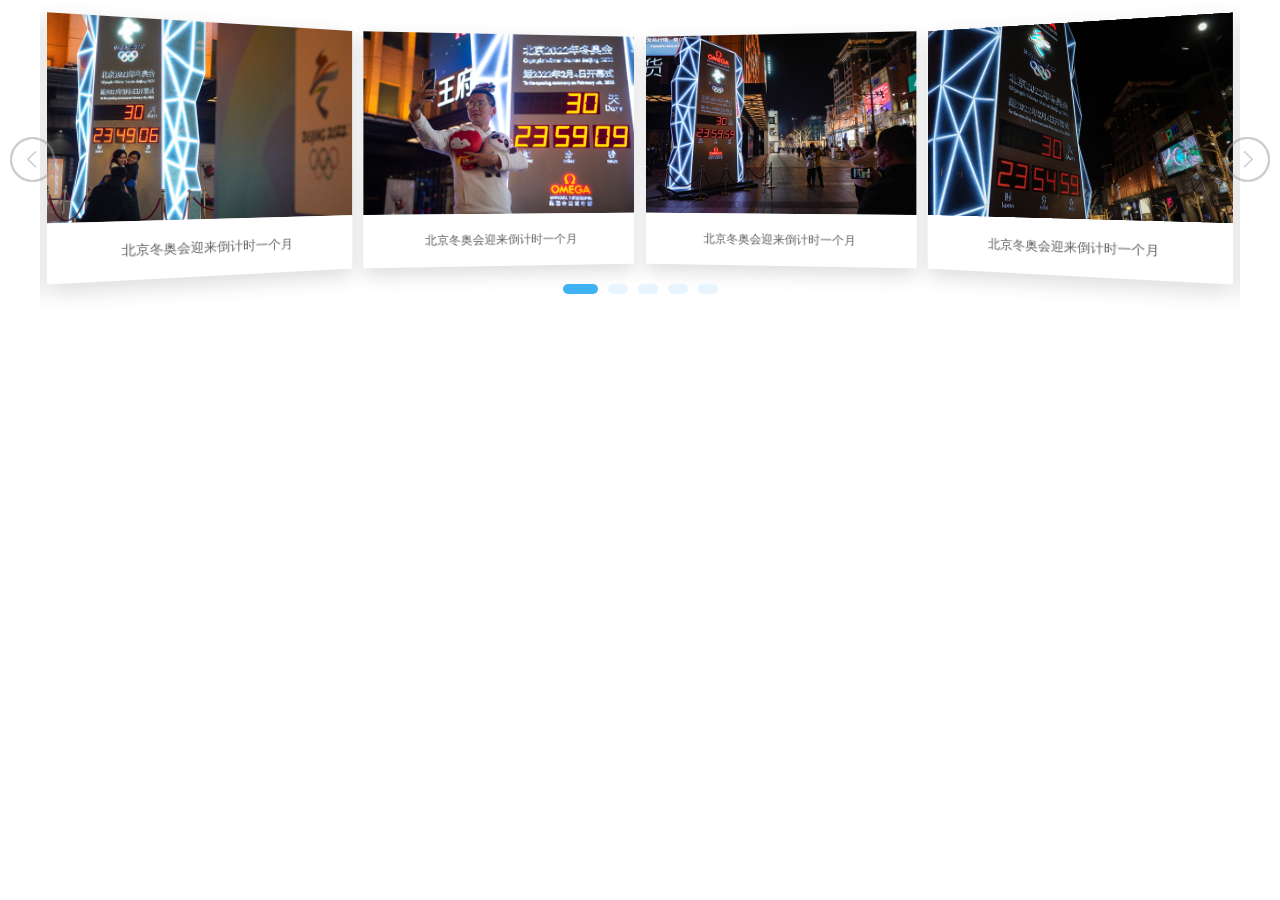
<file: carousel/index.html>
<!--
    Swiper 预祝北京2022年冬奥会和冬残奥会成功举办
    Swiper 为北京2022年冬奥会官网（https://www.beijing2022.cn/）提供轮播图技术支持
    本轮播图版权所有 swiper中文网（https://www.swiper.com.cn/）
-->
<!doctype html>
<html>
<head>
<meta charset="utf-8">
<title>环形旋转木马视图切换</title>
    <link rel="stylesheet" href="swiper/swiper-bundle.min.css">
    <link rel="stylesheet" href="carousel.css">
    <script src="swiper/swiper-bundle.min.js"></script>   
</head>

<body>
  <div id="carousel">
	<div class="swiper swiper-3d">
	<div class="swiper-wrapper">
	<div class="swiper-slide"><img src="images/carousel01.png" /><p>北京冬奥会迎来倒计时一个月</p></div>
	<div class="swiper-slide"><img src="images/carousel02.png" /><p>北京冬奥会迎来倒计时一个月</p></div>
	<div class="swiper-slide"><img src="images/carousel03.png" /><p>北京冬奥会迎来倒计时一个月</p></div>
	<div class="swiper-slide"><img src="images/carousel04.png" /><p>北京冬奥会迎来倒计时一个月</p></div>
	<div class="swiper-slide"><img src="images/carousel05.png" /><p>北京冬奥会迎来倒计时一个月</p></div>
	</div>
	</div>
	<div class="swiper-pagination"></div>
	<div class="swiper-button-prev"></div>
	<div class="swiper-button-next"></div>
  </div>

<script>
slideW = 300;//一张图300px, 每面四张角度22.5（PI/8），中心角度PI/16	             
radius = slideW*0.5/Math.sin(Math.PI/16);//半径。圆心并不是视点中心，视点在1200px

carouselSwiper = new Swiper('#carousel .swiper', {
	watchSlidesProgress: true,
	slidesPerView: 'auto',
	centeredSlides: false,
	loop: true,
	loopedSlides: 4,
	grabCursor:true,
//	autoplay: true,
	navigation: {
		nextEl: '.swiper-button-next',
		prevEl: '.swiper-button-prev',
	},
	pagination: {
		el: '.swiper-pagination',
		//clickable :true,
	},
	on: {
		progress: function(swiper, progress) {
			for (i = 0; i < this.slides.length; i++) {
				var slide = this.slides.eq(i);
				var slideProgress = this.slides[i].progress;
				translateX = (slideProgress+1.5)*( slideW/3 - Math.cos((slideProgress+1.5)*0.125*Math.PI)*slideW*1.1/3) + 'px';//调整图片间距，根据图片宽度改变数值实现自适应
				rotateY = (slideProgress+1.5)*22.5 ;//图片角度
				translateZ = ( radius - Math.cos((slideProgress+1.5)*0.125*Math.PI)*radius - 150) + 'px';//调整图片远近，刚好4个在画框内
				slide.transform('translateX(' + translateX + ') translateZ(' + translateZ + ') rotateY(' + rotateY + 'deg)');

			}
		},
		setTransition: function(swiper, transition) {
			for (var i = 0; i < this.slides.length; i++) {
				var slide = this.slides.eq(i)
				slide.transition(transition);
			}

		}
	}

})
</script>
</body>
</html>
</file>
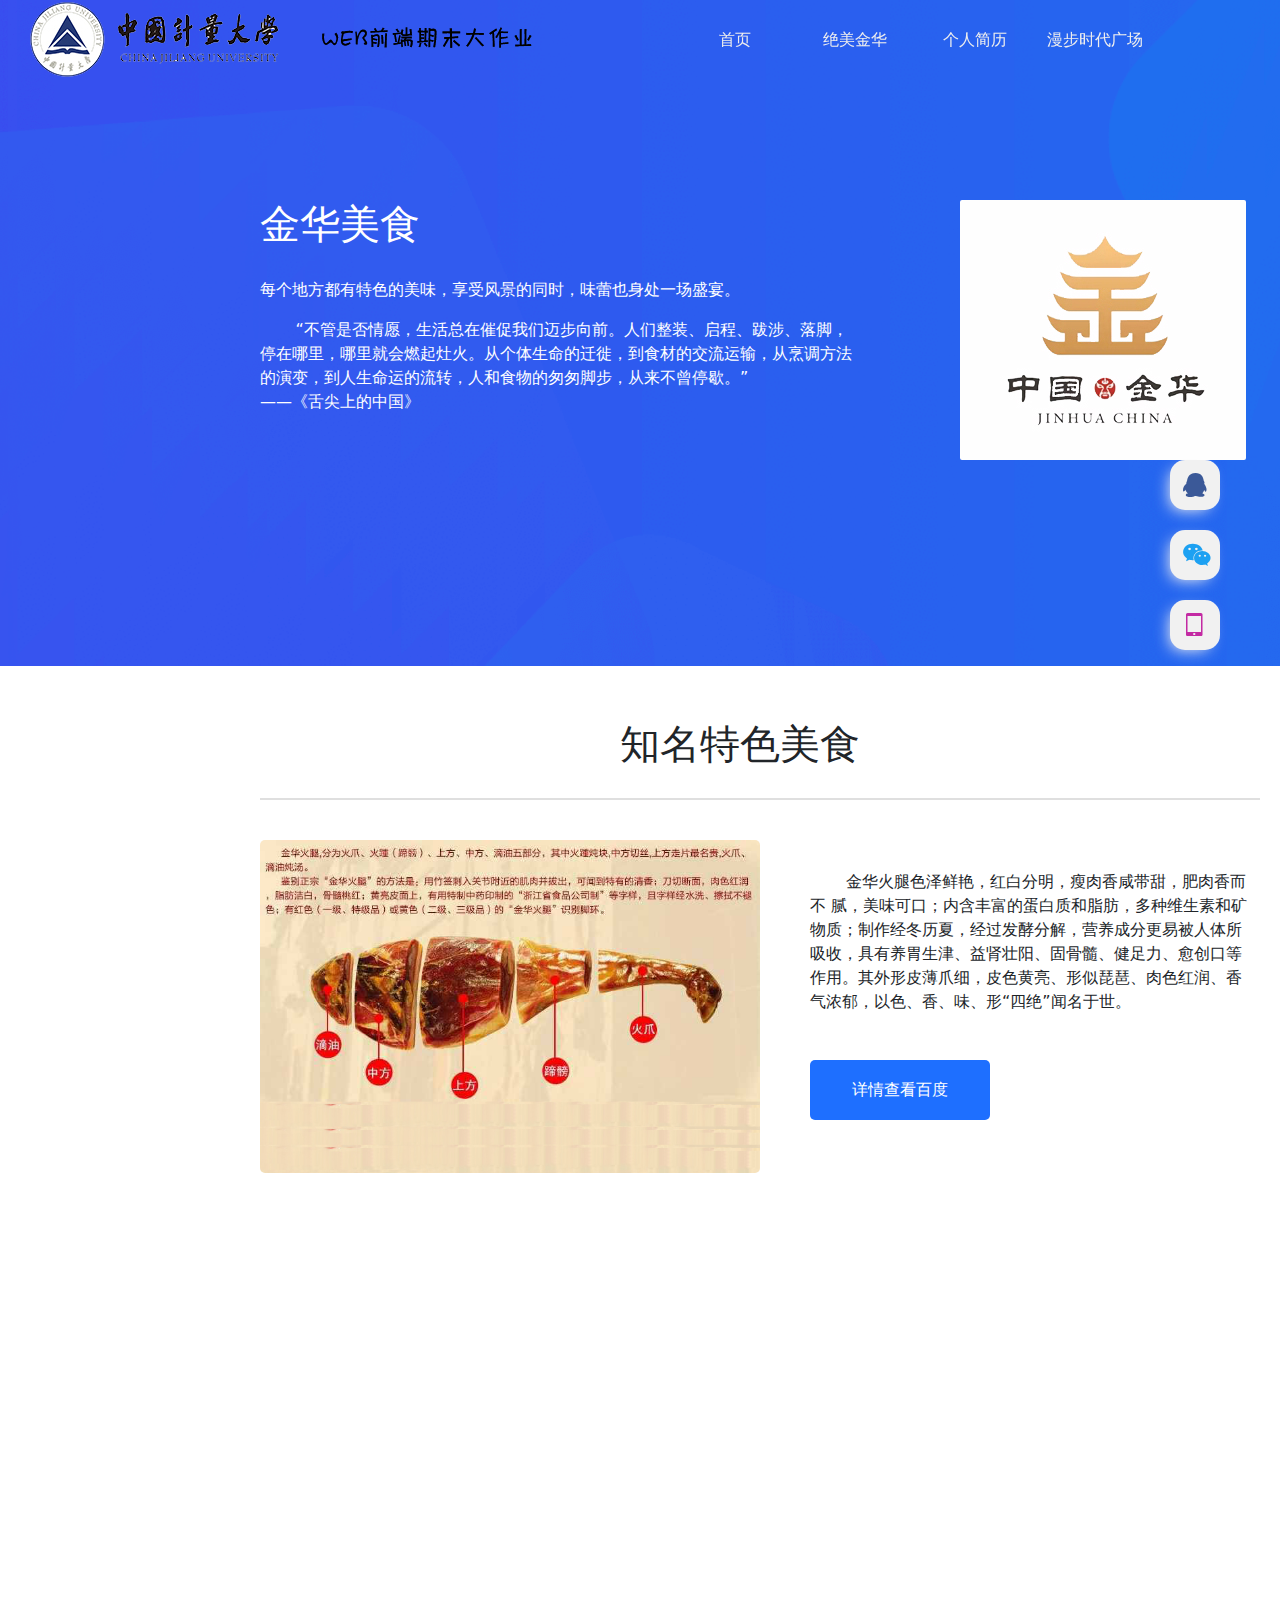
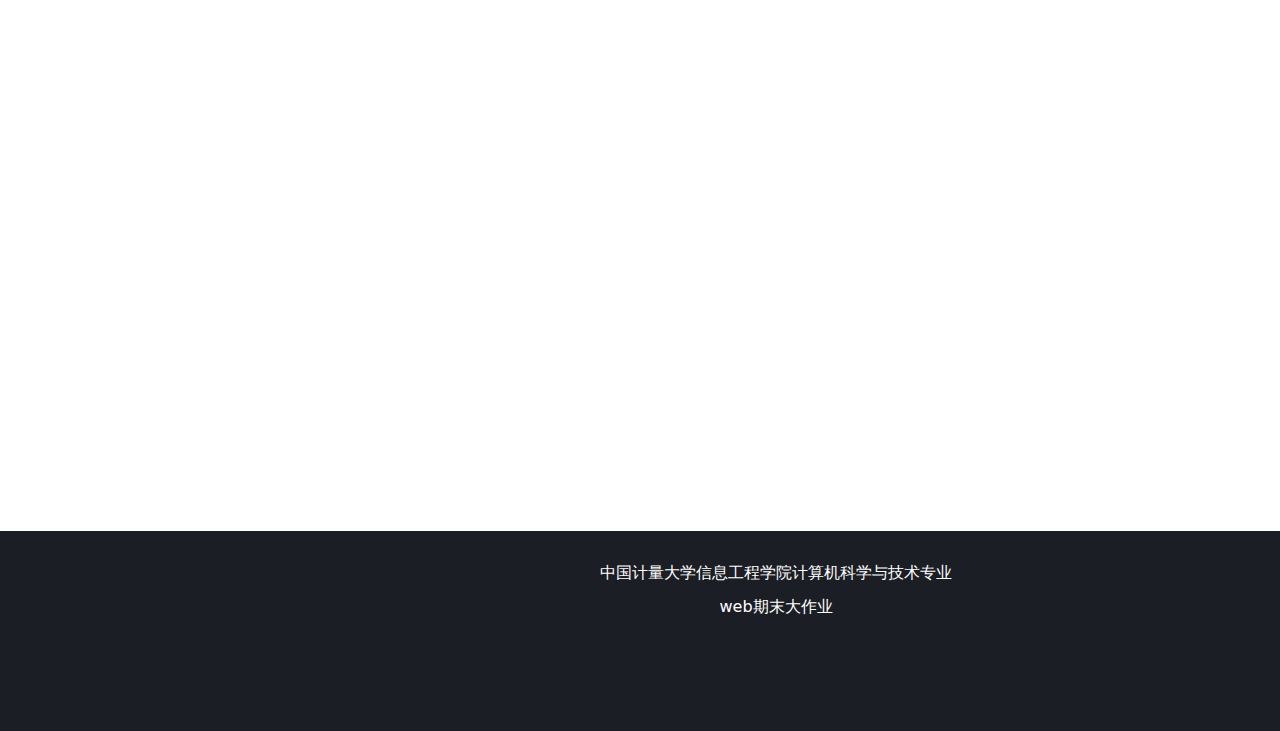
<file: 03tasty.html>
<!DOCTYPE html>
<html lang="en">

<head>
    <meta charset="UTF-8">
    <meta http-equiv="X-UA-Compatible" content="IE=edge">
    <meta name="viewport" content="width=device-width, initial-scale=1.0">
    <title>Aspiretohaloのweb期末</title>
    <link rel="stylesheet" href="css/bootstrap.min.css">
    <link rel="stylesheet" type="text/css" href="slick-1.8.1/slick/slick.css" />
    <link rel="stylesheet" type="text/css" href="slick-1.8.1/slick/slick-theme.css" />
    <link rel="stylesheet" href="css/style.css">
    <link rel="stylesheet" href="css/style03.css">
    <link rel="shortcut icon" href="imgs/棒棒糖.png">

    <script src="js/jquery.min.js"></script>
    <script src="js/bootstrap.min.js"></script>
    <script src="js/myjs.js"></script>
    <script src="js/jquery.migrate.min.js"></script>
    <script type="text/javascript" src="slick-1.8.1/slick/slick.min.js"></script>
    <link rel="stylesheet" href="css/style02.css">
    <script src="js/jquery.smoove.min.js"></script>

</head>

<body>
    <script>
        $(function () {
            $.ajax({
                type: 'GET',
                url: 'http://localhost:3000/index',
                beforeSend: function (request) {
                    request.setRequestHeader("Authorization", localStorage.getItem("Authorization"));
                },
                success: function (res) {
                    console.log(res);
                    if (res.status === 1) {
                        location.href = 'log_register.html'
                    }
                },
            })
        })
    </script>
    <div class="box  bg_tasty">
        <!-- 顶部导航栏 -->
        <div class="top-nav w">
            <div class="logo-school">
                <img src="imgs/logo.png" alt="">
            </div>
            <div class="name">
                <img src="imgs/web作业 .png" alt="">
            </div>
            <ul class="nav-ul">
                <li><a href="index.html" class="oa">首页</a></li>
                <li>
                    <a href="javascript:void(0);" class="oa">绝美金华</a>
                    <div class="aboutMe">
                        <ul class="details">
                            <li>
                                <a href="02Jinhua.html" class="oa-in">风景与历史</a>
                            </li>
                            <li>
                                <a href="03tasty.html" class="oa-in">特色美食</a>
                            </li>


                        </ul>
                    </div>
                </li>
                <!-- <li>
                    <a href="05skills.html" class="oa">掌握技能</a>
                   
                </li> -->
                <li><a href="04resume.html" class="oa">个人简历</a></li>
                <li><a href="shop/shoppingIndex.html" class="oa">漫步时代广场</a></li>


            </ul>

            <div class="log-reg">
                <a href="log_register.html" class="logout oa-lr">注销</a>
            </div>
        </div>
        <div class="main03">
            <div class="banxin">
                <div class="words_tasty">
                    <h3>金华美食</h3>
                    <p>
                        每个地方都有特色的美味，享受风景的同时，味蕾也身处一场盛宴。
                    </p>
                    <p class="food">
                        &nbsp&nbsp&nbsp&nbsp&nbsp&nbsp&nbsp“不管是否情愿，生活总在催促我们迈步向前。人们整装、启程、跋涉、落脚，停在哪里，哪里就会燃起灶火。从个体生命的迁徙，到食材的交流运输，从烹调方法的演变，到人生命运的流转，人和食物的匆匆脚步，从来不曾停歇。”<br>
                        ——《舌尖上的中国》
                    </p>
                </div>
                <img src="imgs/jh_logo.jpg" alt="">
                <div class="words_tasty2">
                    <h4>知名特色美食</h4>
                </div>
                <div class="clearfix">

                    <div class="jhts">
                        <img src="imgs/jhht.jpg" alt="">
                        <div class="jhts_right">
                            <p>
                                &nbsp&nbsp&nbsp&nbsp&nbsp&nbsp&nbsp金华火腿色泽鲜艳，红白分明，瘦肉香咸带甜，肥肉香而<br>不
                                腻，美味可口；内含丰富的蛋白质和脂肪，多种维生素和矿<br>物质；制作经冬历夏，经过发酵分解，营养成分更易被人体所<br>吸收，具有养胃生津、益肾壮阳、固骨髓、健足力、愈创口等<br>作用。其外形皮薄爪细，皮色黄亮、形似琵琶、肉色红润、香<br>气浓郁，以色、香、味、形“四绝”闻名于世。
                            </p>
                            <a href="https://baike.baidu.com/item/%E9%87%91%E5%8D%8E%E7%81%AB%E8%85%BF/460566"
                                class="Baidu" target="_blank">详情查看百度</a>
                        </div>
                    </div>
                    <div class="jhts2">
                        <div class="jhts_left">
                            <p>
                                &nbsp&nbsp&nbsp&nbsp&nbsp&nbsp&nbsp香松的酥饼，味道极佳；入口酥碎，遇湿消融，即使牙齿脱尽的人也有口福品尝其味；酥饼还以浓烈的陈香和鲜咸的回味显示其特有的魅力，强烈地吸引着顾客；明代已闻名于世、民间更有李白“闻香下马”的传说。
                            </p>
                            <a href="https://baike.baidu.com/item/%E9%87%91%E5%8D%8E%E9%85%A5%E9%A5%BC/460014"
                                class="Baidu" target="_blank">详情查看百度</a>
                        </div>
                        <img src="imgs/jhsb.jpg" alt="">
                    </div>
                    <div class="jhts">
                        <img src="imgs/jhfs.jpg" alt="">
                        <div class="jhts_right">
                            <p>
                                &nbsp&nbsp&nbsp&nbsp&nbsp&nbsp&nbsp金华种植佛手历史悠久已近千年。金华市土质含微酸性沙壤土，土质疏松、肥沃，非常适应金华佛手的种植；属亚热带季风气候。四季分明，年温适中，热量较优，雨量丰富，日照热量资源丰富。金华佛手果实似花非花，似果非果，有的似观音玉手，有的仿佛力士的拳头，也有两者兼之，奇妙无比，人们誉它为“果中仙品，世间奇卉，药中王”。
                            </p>
                            <a href="https://baike.baidu.com/item/%E9%87%91%E5%8D%8E%E4%BD%9B%E6%89%8B/5895952"
                                class="Baidu" target="_blank">详情查看百度</a>
                        </div>
                    </div>
                </div>
            </div>
        </div>
        <div class="middle">
            <a class="btn fixed_as" href="javascript:void(0);">
                <i></i>
            </a>
            <a class="btn fixed_as" href="javascript:void(0);">
                <i></i>
            </a>
            <a class="btn fixed_as" href="javascript:void(0);">
                <i></i>
            </a>

        </div>
        <div class="hide_msg hide_msg1">
            <p>QQ:957886410</p>
            <span></span>
        </div>
        <div class="hide_msg hide_msg2">
            <p style="text-align: center;line-height: 200px;">可放二维码img</p>
            <span></span>
        </div>
        <div class="hide_msg hide_msg3">
            <p>联系方式：详见QQ</p>
            <span></span>
        </div>

        <div class="bottomFrame">
            <div class="bottomCenter">
                <ul>
                    <li>中国计量大学信息工程学院计算机科学与技术专业</li>
                    <li>web期末大作业</li>
                </ul>
            </div>
        </div>
    </div>
    <script>
        $(".jhts").smoove({
            movex: '80px'
        });
        $(".jhts2").smoove({
            movex: '-80px'
        });
    </script>
</body>

</html>
</file>
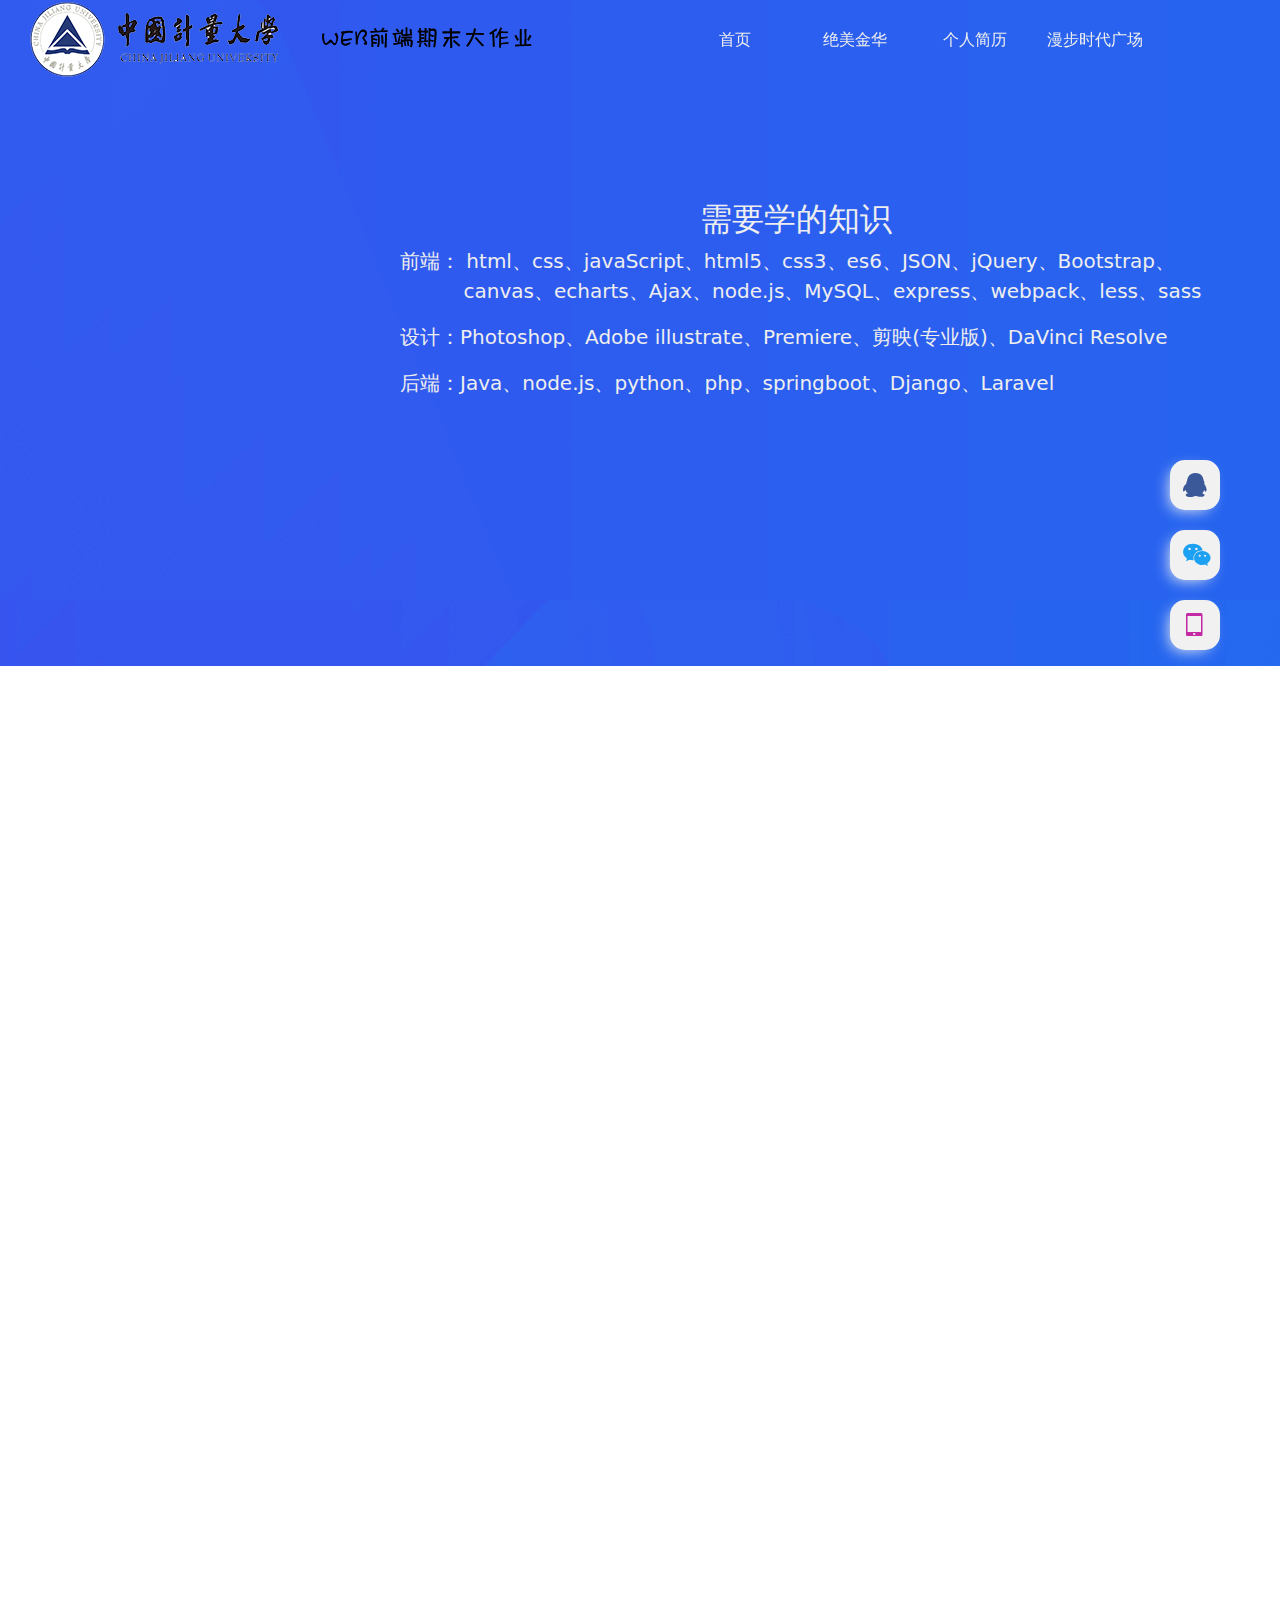
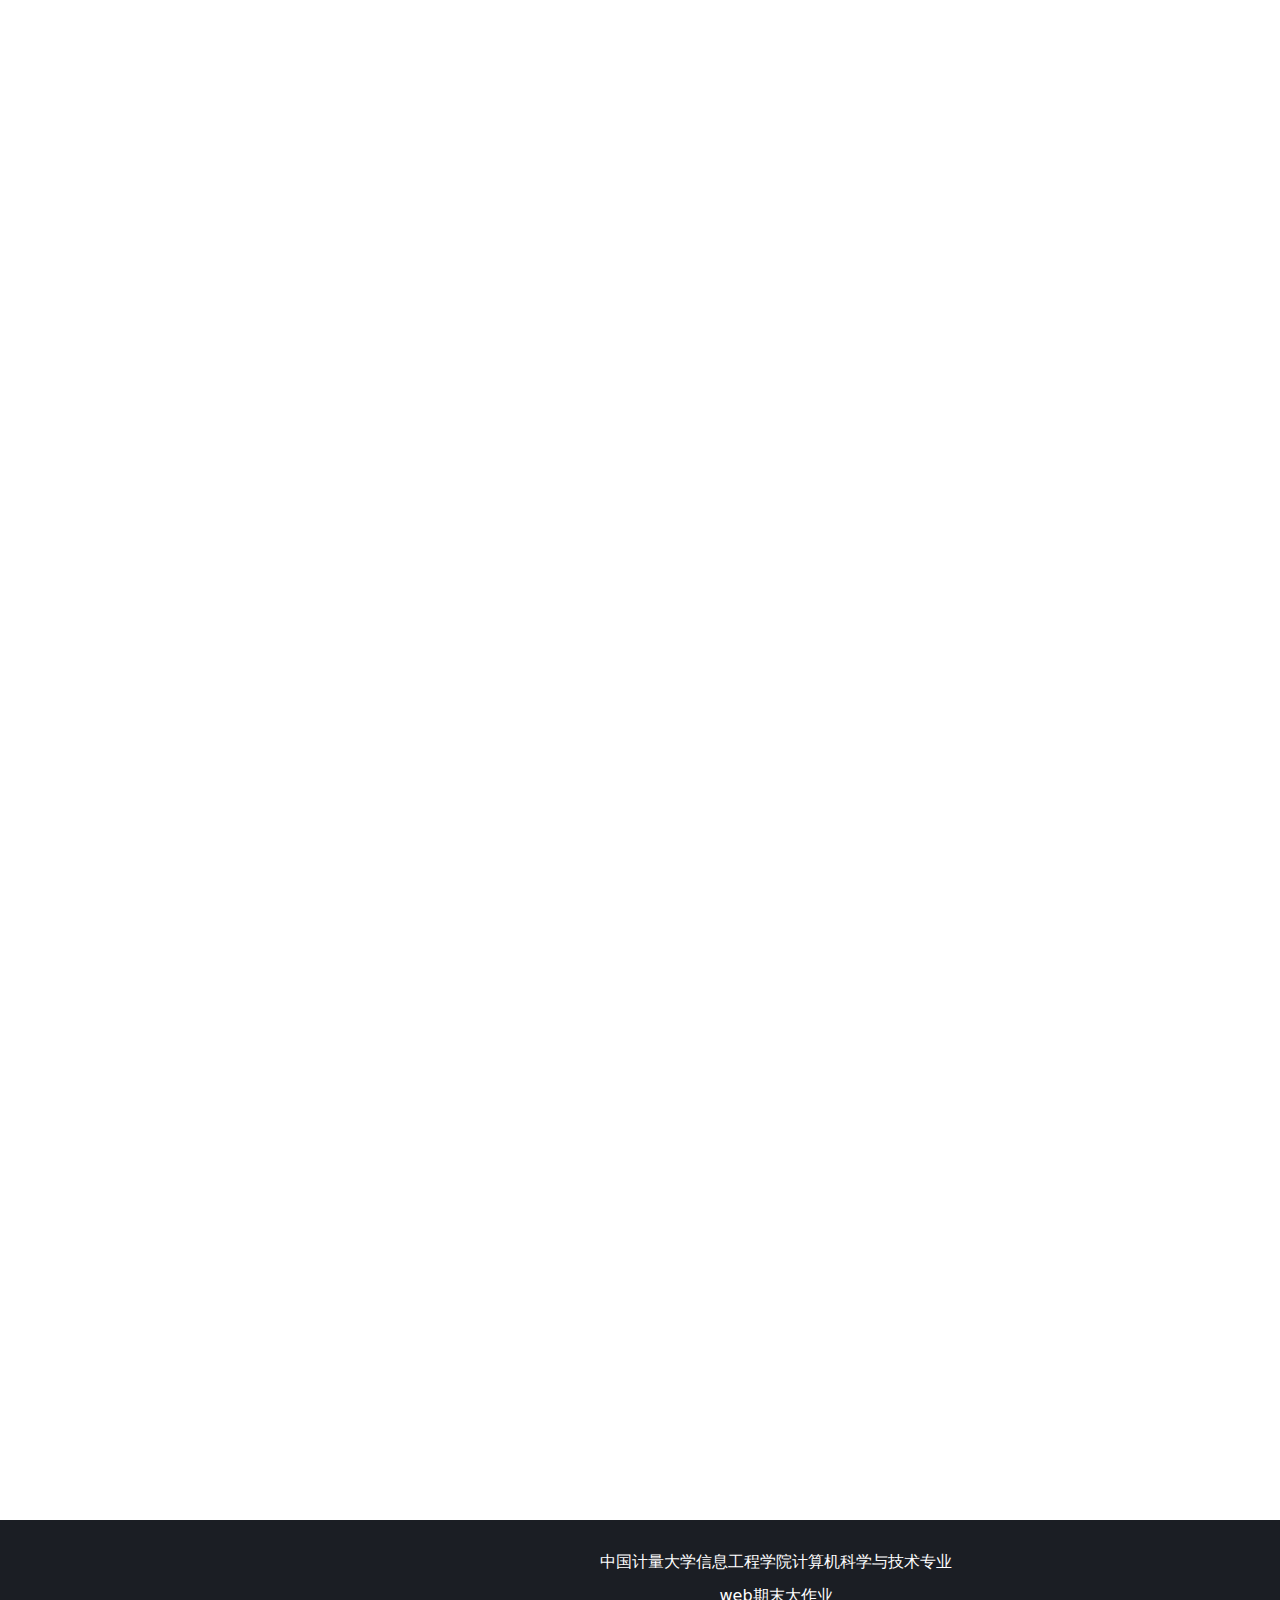
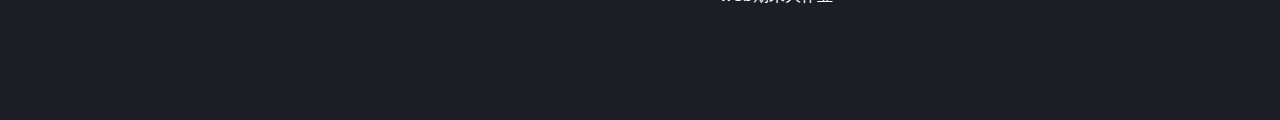
<file: 04resume.html>
<!DOCTYPE html>
<html lang="en">

<head>
    <meta charset="UTF-8">
    <meta http-equiv="X-UA-Compatible" content="IE=edge">
    <meta name="viewport" content="width=device-width, initial-scale=1.0">
    <title>Aspiretohaloのweb期末</title>
    <link rel="stylesheet" href="css/bootstrap.min.css">
    <link rel="stylesheet" href="css/style.css">
    <link rel="stylesheet" href="css/style04.css">
    <link rel="stylesheet" type="text/css" href="slick-1.8.1/slick/slick.css" />
    <link rel="stylesheet" type="text/css" href="slick-1.8.1/slick/slick-theme.css" />
    <link rel="stylesheet" href="css/style05.css">
    <link rel="shortcut icon" href="imgs/棒棒糖.png">

    <script src="js/jquery.min.js"></script>
    <script src="js/bootstrap.min.js"></script>
    <script src="js/myjs.js"></script>
    <script src="js/jquery.migrate.min.js"></script>
    <script type="text/javascript" src="slick-1.8.1/slick/slick.min.js"></script>
    <script src="js/jquery.smoove.min.js"></script>

</head>

<body>
    <script>
        $(function () {
            $.ajax({
                type: 'GET',
                url: 'http://localhost:3000/index',
                beforeSend: function (request) {
                    request.setRequestHeader("Authorization", localStorage.getItem("Authorization"));
                },
                success: function (res) {
                    console.log(res);
                    if (res.status === 1) {
                        location.href = 'log_register.html'
                    }
                },
            })
        })
    </script>
    <div class="box bg_resume">
        <!-- 顶部导航栏 -->
        <div class="top-nav w">
            <div class="logo-school">
                <img src="imgs/logo.png" alt="">
            </div>
            <div class="name">
                <img src="imgs/web作业 .png" alt="">
            </div>
            <ul class="nav-ul">
                <li><a href="index.html" class="oa">首页</a></li>
                <li>
                    <a href="javascript:void(0);" class="oa">绝美金华</a>
                    <div class="aboutMe">
                        <ul class="details">
                            <li>
                                <a href="02Jinhua.html" class="oa-in">风景与历史</a>
                            </li>
                            <li>
                                <a href="03tasty.html" class="oa-in">特色美食</a>
                            </li>


                        </ul>
                    </div>
                </li>
                <!-- <li>
                    <a href="05skills.html" class="oa">掌握技能</a>
                    <div class="myHometown">

                    </div>
                </li> -->
                <li><a href="04resume.html" class="oa">个人简历</a></li>
                <li><a href="shop/shoppingIndex.html" class="oa">漫步时代广场</a></li>


            </ul>

            <div class="log-reg">
                <!-- <a href="#" class="oa-lr">登录</a> /
                <a href="#" class="oa-lr">注册</a> -->
                <a href="log_register.html" class="logout oa-lr">注销</a>
            </div>
        </div>


        <div class="main05">
            <div class="words_skills">
                <h2>需要学的知识</h2>
                <div class="former">
                    <p>前端： html、css、javaScript、html5、css3、es6、JSON、jQuery、Bootstrap、<br>
                        &nbsp;&nbsp;&nbsp;&nbsp;&nbsp;&nbsp;&nbsp;&nbsp;&nbsp;&nbsp;canvas、echarts、Ajax、node.js、MySQL、express、webpack、less、sass<br>
                    </p>
                    <p>设计：Photoshop、Adobe illustrate、Premiere、剪映(专业版)、DaVinci Resolve</p>
                    <p>后端：Java、node.js、python、php、springboot、Django、Laravel</p>
                </div>
            </div>
            <div class="skill_card">
                <a href="https://www.runoob.com/cprogramming/c-tutorial.html" target="_blank" rel="noopener noreferrer">
                    <div class="item">
                        <div class="yuan">
                            <img src="imgs/learn/c.jpg" alt="">
                        </div>
                        <i>C</i>
                    </div>
                </a>
                <a href="https://www.java.com/zh-CN/" target="_blank" rel="noopener noreferrer">
                    <div class="item">
                        <div class="yuan">
                            <img src="imgs/learn/java.jpg" alt="">
                        </div>
                        <i>java</i>
                    </div>
                </a>

                <a href="https://www.bilibili.com/video/BV14J4114768/?spm_id_from=333.337.search-card.all.click"
                    target="_blank" rel="noopener noreferrer">
                    <div class="item">
                        <div class="yuan">
                            <img src="imgs/learn/html5.jpg" alt="">
                        </div>
                        <i>html</i>
                    </div>
                </a>
                <a href="https://www.bilibili.com/video/BV14J4114768/?spm_id_from=333.337.search-card.all.click"
                    target="_blank" rel="noopener noreferrer">
                    <div class="item">
                        <div class="yuan">
                            <img src="imgs/learn/css3.jpg" alt="">
                        </div>
                        <i>css</i>
                    </div>
                </a>
                <a href="https://www.bilibili.com/video/BV1Sy4y1C7ha/?spm_id_from=333.337.search-card.all.click&vd_source=1f45845301b7ec608b9610fdcfc8d9e2"
                    target="_blank" rel="noopener noreferrer">
                    <div class="item">
                        <div class="yuan">
                            <img src="imgs/learn/js.jpg" alt="">
                        </div>
                        <i>javascript</i>
                    </div>
                </a>
                <a href="https://www.runoob.com/jquery/jquery-tutorial.html" target="_blank" rel="noopener noreferrer">
                    <div class="item">
                        <div class="yuan">
                            <img src="imgs/learn/jQuery.jpg" alt="">
                        </div>
                        <i>jquery</i>
                    </div>
                </a>
                <a href="https://getbootstrap.com/" target="_blank" rel="noopener noreferrer">
                    <div class="item">
                        <div class="yuan">
                            <img src="imgs/learn/boostrap.jpg" alt="">
                        </div>
                        <i>boostrap</i>
                    </div>
                </a>
                <a href="https://nodejs.org/en/" target="_blank" rel="noopener noreferrer">
                    <div class="item">
                        <div class="yuan">
                            <img src="imgs/learn/nodejs.jpg" alt="">
                        </div>
                        <i>node.js</i>
                    </div>
                </a>
                <a href="https://www.runoob.com/python/python-tutorial.html" target="_blank" rel="noopener noreferrer">
                    <div class="item">
                        <div class="yuan">
                            <img src="imgs/learn/python.jpg" alt="">
                        </div>
                        <i>python</i>
                    </div>
                </a>

            </div>
        </div>

        <div class="middle">
            <a class="btn fixed_as" href="javascript:void(0);">
                <i></i>
            </a>
            <a class="btn fixed_as" href="javascript:void(0);">
                <i></i>
            </a>
            <a class="btn fixed_as" href="javascript:void(0);">
                <i></i>
            </a>
        </div>
        <div class="hide_msg hide_msg1">
            <p>QQ:957886410</p>
            <span></span>
        </div>
        <div class="hide_msg hide_msg2">
            <p style="text-align: center;line-height: 200px;">可放二维码img</p>
            <span></span>
        </div>
        <div class="hide_msg hide_msg3">
            <p>联系方式：详见QQ</p>
            <span></span>
        </div>
        <div class="bottomFrame">
            <div class="bottomCenter">
                <ul>
                    <li>中国计量大学信息工程学院计算机科学与技术专业</li>
                    <li>web期末大作业</li>
                </ul>
            </div>
        </div>
    </div>
    <script>
        $(".resume_page").smoove({
            offset: '50%',
            moveX: '50px',
            moveY: '50px'
        });

        $(".item").smoove({
            offset: '10%',
            moveX: '100px',
            moveY: '100px',
        });
    </script>
</body>

</html>
</file>
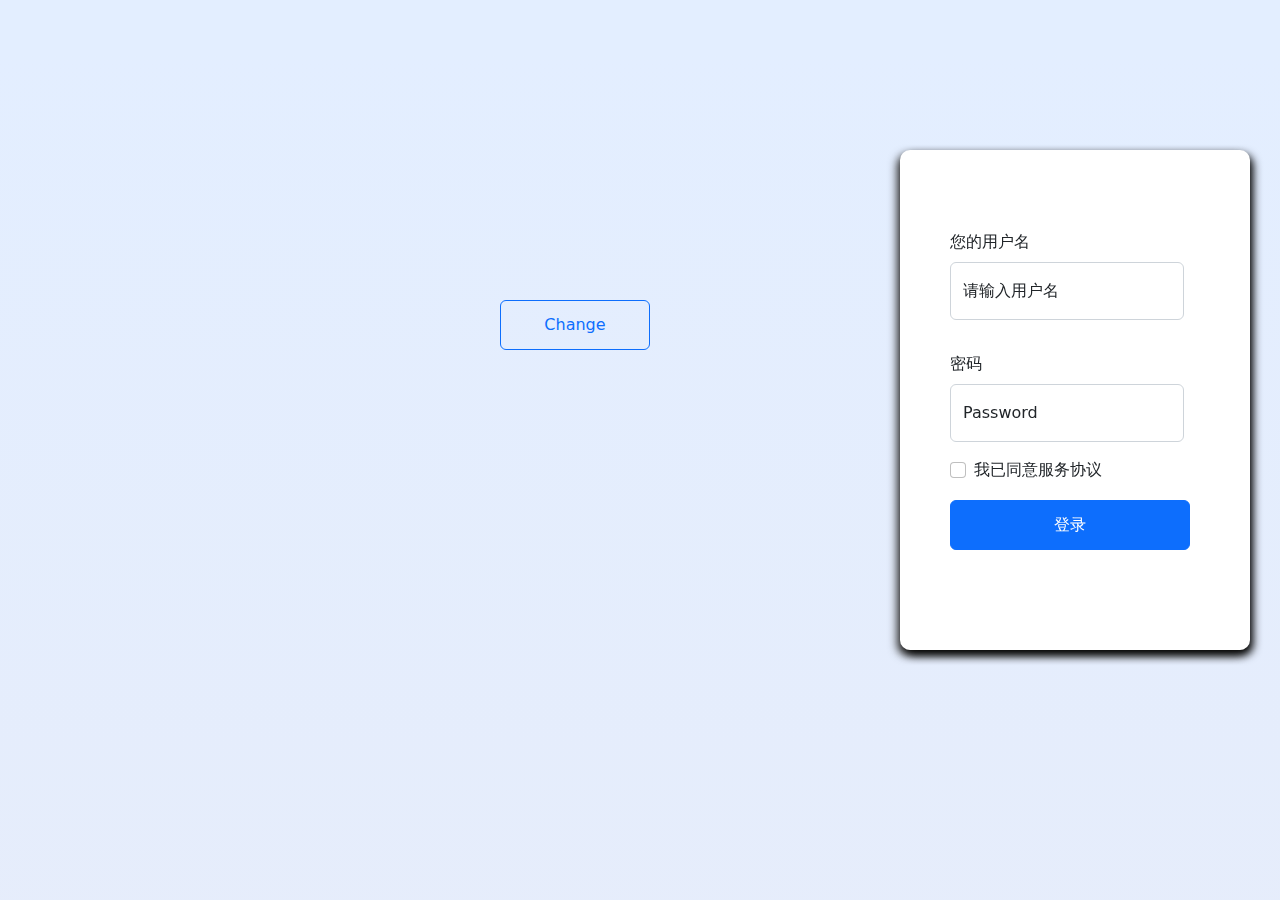
<file: log_register.html>
<!DOCTYPE html>
<html lang="en">

<head>
    <meta charset="UTF-8">
    <meta http-equiv="X-UA-Compatible" content="IE=edge">
    <meta name="viewport" content="width=device-width, initial-scale=1.0">
    <title>登录注册</title>
    <link rel="stylesheet" href="css/styleLR.css">
    <link rel="stylesheet" href="css/bootstrap.min.css">
    <link rel="shortcut icon" href="imgs/棒棒糖.png">
    <script src="js/jquery.min.js"></script>
    <script src="js/jquery.migrate.min.js"></script>
    <script src="js/bootstrap.min.js"></script>
    <script src="js/myjsLR.js"></script>

</head>

<body>
    <div class="box">
        <button type="button" class="turnTo btn btn-outline-primary">Change</button>
        <div class="largeCard">
            <div class="lrcard1">
                <div class="login">
                    <form class="row g-3 needs-validation" novalidate id="login">
                        <div class="col-md-4">
                            <label for="validationCustom01" class="form-label">您的用户名</label>
                            <div class="form-floating mb-3">
                                <input type="text" class="username form-control" placeholder="name@example.com"
                                    name="username">
                                <label for="floatingInput" class="un_label">请输入用户名</label>
                            </div>
                        </div>
                        <div class="col-md-4">
                            <label for="validationCustom02" class="form-label">密码</label>
                            <div class="form-floating">
                                <input type="password" class="psw_log form-control" placeholder="Password"
                                    name="password">
                                <label for="floatingPassword" class="psw_log_label">Password</label>
                            </div>
                        </div>
                        <div class="col-12">
                            <div class="form-check">
                                <input class="form-check-input check" id="chekc1" type="checkbox" value="" required>
                                <label class="form-check-label" for="invalidCheck2">
                                    我已同意服务协议
                                </label>
                            </div>
                        </div>
                        <div class="col-12 btn_box">
                            <button class="btn btn-primary submit" type="submit" id="login">登录</button>
                        </div>
                    </form>
                </div>
            </div>
            <div class="lrcard2">
                <div class="register">
                    <form class="row g-3 needs-validation" novalidate id="register">
                        <label for="validationCustom01" class="margin_here form-label">用户名</label>
                        <div class="margin_here form-floating mb-3">
                            <input type="text" class="username2 form-control" placeholder="name@example.com"
                                name="username">
                            <label for="floatingInput" class="username2_label">用户名</label>
                        </div>
                        <span class="sp1 margin_here" style="color: red;"></span>
                        <label for="validationCustom01" class="margin_here form-label">密码</label>
                        <div class="margin_here form-floating mb-3">
                            <input type="password" class="psw form-control" placeholder="name@example.com"
                                name="password">
                            <label for="floatingInput" class="psw_label">6-20位字母大小写和数字组合</label>
                        </div>
                        <span class="sp2 margin_here" style="color: red;"></span>
                        <label for="validationCustom01" class="margin_here form-label">确认密码</label>
                        <div class="margin_here form-floating mb-3">
                            <input type="password" class="psw2 form-control" placeholder="name@example.com"
                                name="password2">
                            <label for="floatingInput" class="psw_label2">确认密码</label>
                        </div>
                        <span class="sp3 margin_here" style="color: red;"></span>
                        <div class="col-12">
                            <div class="form-check">
                                <input class="form-check-input check" id="chekc2" type="checkbox" value="" required>
                                <label class="form-check-label" for="invalidCheck2">
                                    我已同意服务协议
                                </label>
                            </div>
                        </div>
                        <div class="col-12">
                            <button class="margin_here btn btn-primary submit1" type="submit" onsubmit="return judge()"
                                id="register">注册</button>
                        </div>
                    </form>
                </div>
            </div>
        </div>
</body>

</html>
</file>
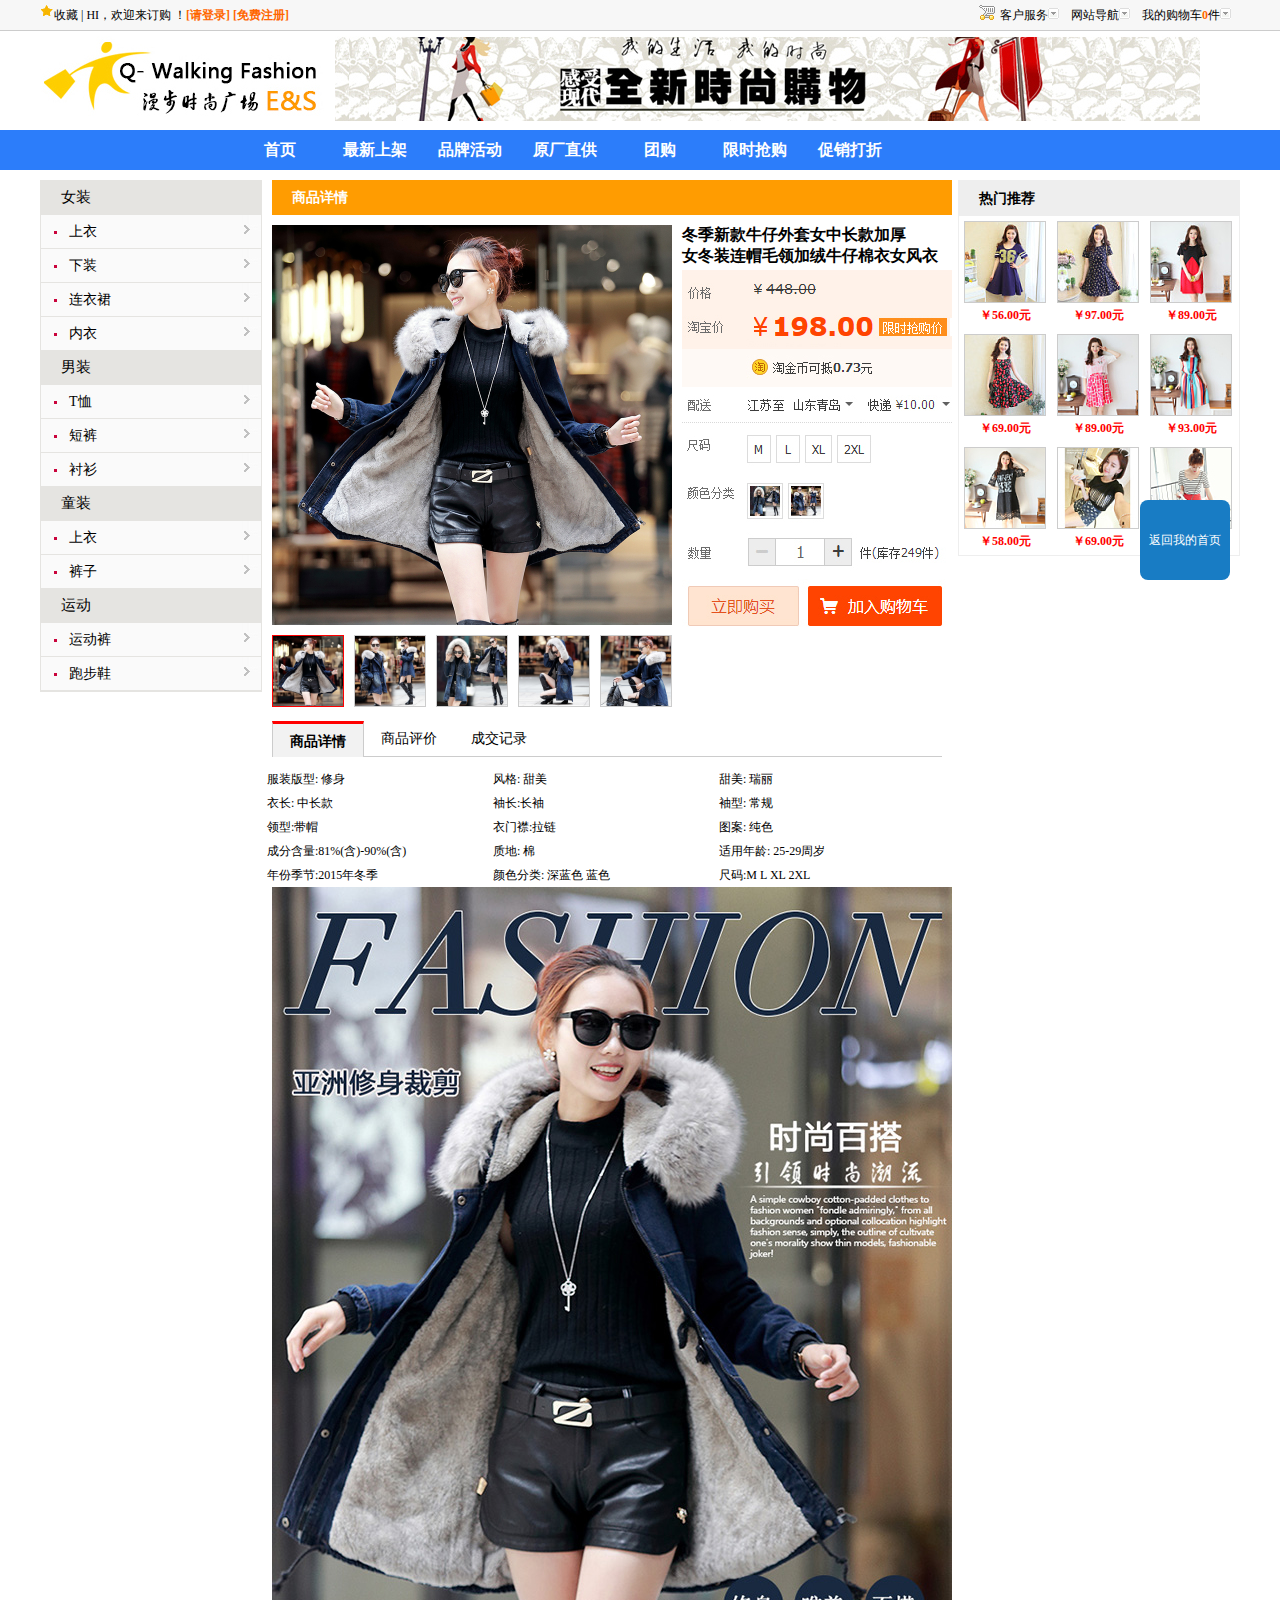
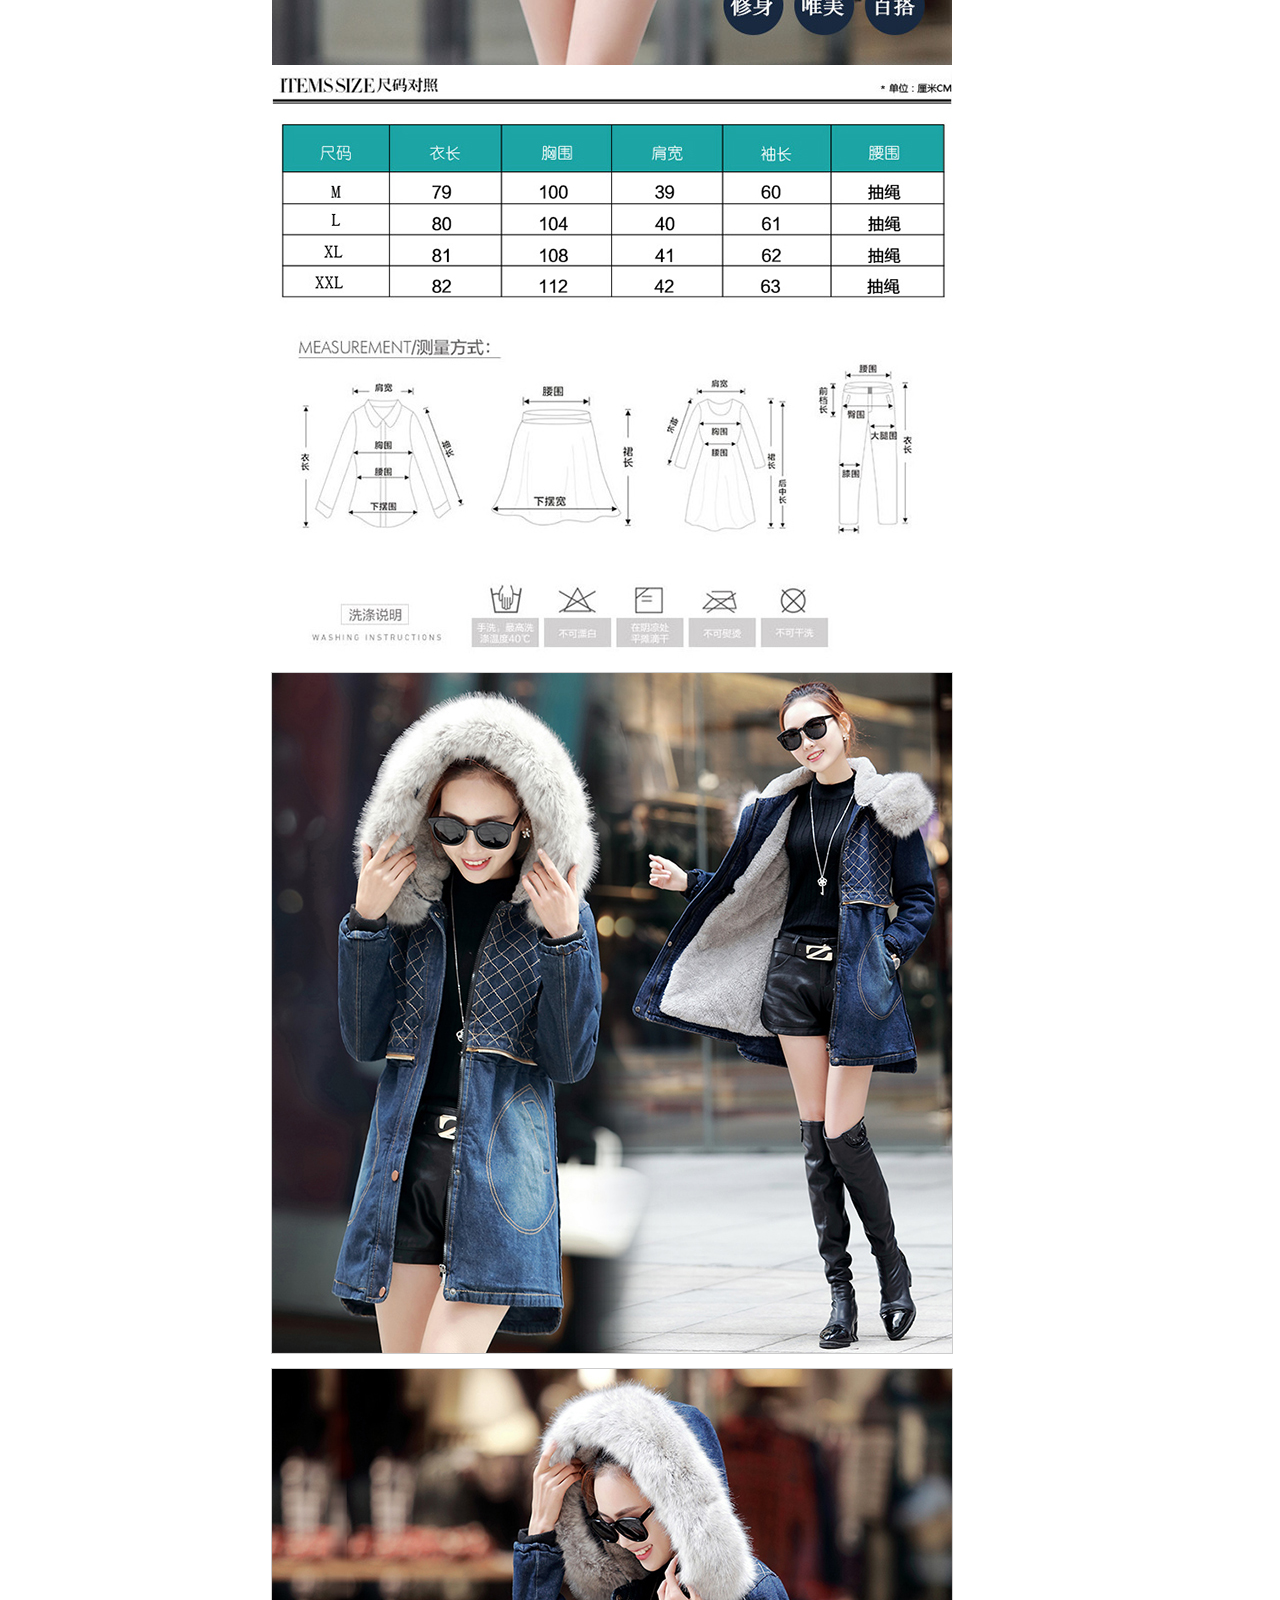
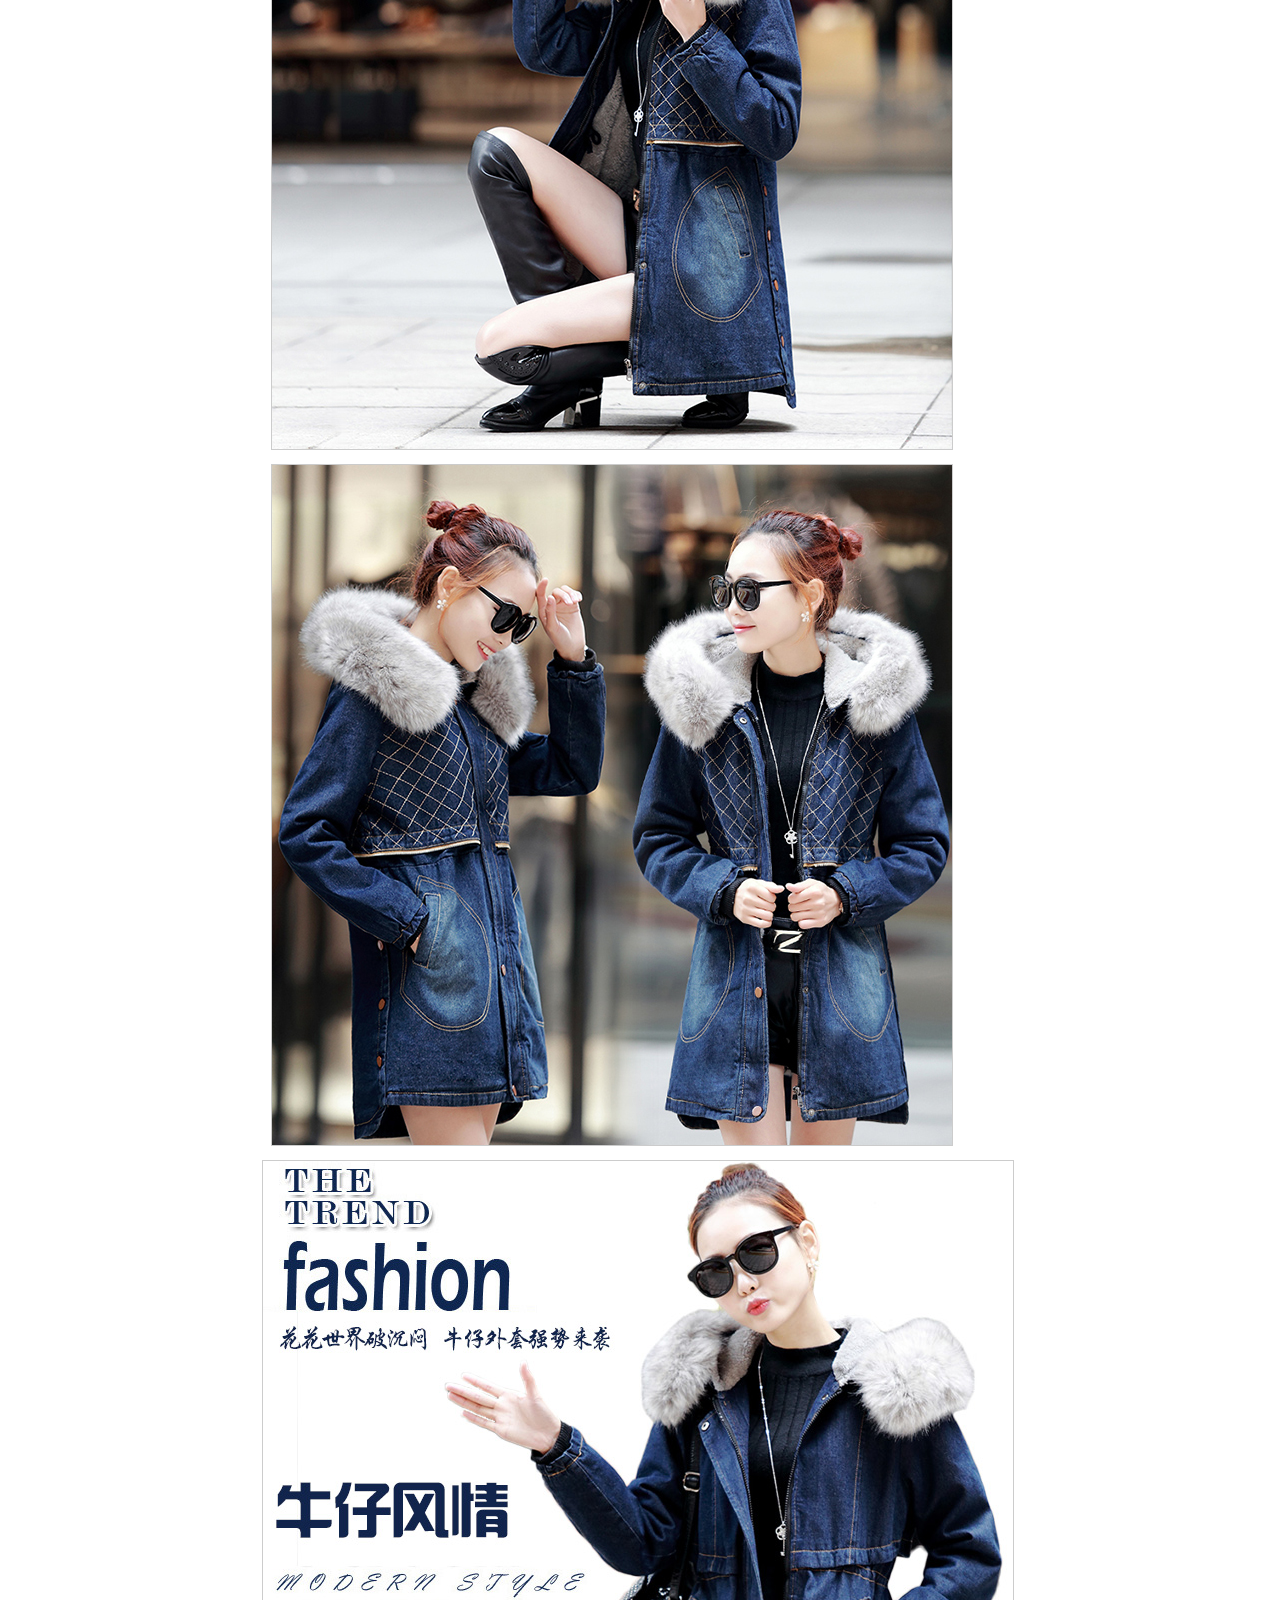
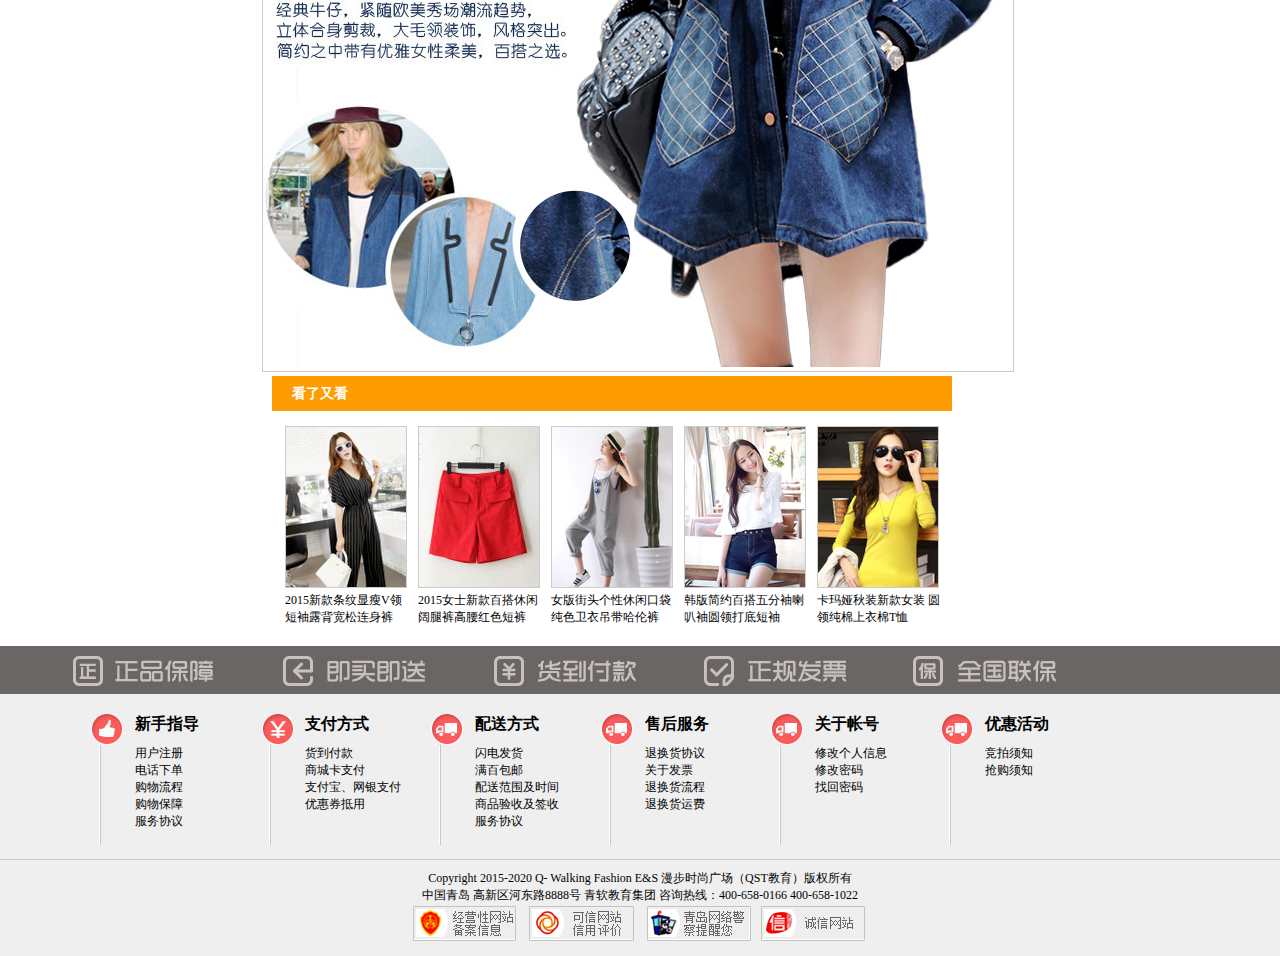
<file: shop/shoppingDetail.html>
<!doctype html>
<html>

<head>
  <meta charset="utf-8">
  <title>漫步时尚广场-商品详情</title>
  <link href="css/detail.css" rel="stylesheet" type="text/css">
  <!--解决部分浏览器对HTML5不支持-->
  <!--[if IE]>
<script>
document.createElement("header");
document.createElement("footer");
document.createElement("nav");
document.createElement("article");
document.createElement("section");
</script>
<![endif]-->
  <script type="text/javascript" src="js/goodsOperator.js"></script>
</head>

<body>
  <div class="box">
    <a href="../index.html">
      返回我的首页
    </a>
  </div>
  <article id="main">
    <!--顶部区域 start-->
    <header class="top_bg">
      <div class="top_content">
        <div class="floatl"><img src="images/star.jpg">收藏 | HI，欢迎来订购 ！<a href="#" class="orange">[请登录]</a> <a href="#"
            class="orange"> [免费注册]</a></div>
        <div class="floatr">客户服务<img src="images/arrow.gif">&nbsp;网站导航<img src="images/arrow.gif">&nbsp;<span
            class="droparrow"><span class="shopcart"></span>我的购物车<span class="orange">0</span>件<img
              src="images/arrow.gif" /></span></div>
      </div>
    </header>
    <!--顶部区域 end-->
    <!--logo和banner start-->
    <div class="logo"><a href="../index.html"><img src="images/logo.jpg"></a><img src="images/banner.jpg"></div>
    <!--logo和banner  end-->
    <!--菜单导航 start-->
    <nav class="nav_bg">
      <div class="nav_content">
        <ul class="menu_nav">
          <li><a href="shoppingIndex.html" class="white">首页</a></li>
          <li><a href="shoppingShow.html" class="white">最新上架</a></li>
          <li>品牌活动</li>
          <li>原厂直供</li>
          <li>团购</li>
          <li>限时抢购</li>
          <li>促销打折</li>
        </ul>
      </div>
    </nav>
    <!--菜单导航 end-->
    <!--中间部分 start-->
    <section>
      <div class="main">
        <nav>
          <ul class="menu">
            <li><span class="title">女装</span></li>
            <li><span class="red_dot"></span><a href="#">上衣</a><span class="right_arrow"></span></li>
            <li><span class="red_dot"></span><a href="#">下装</a><span class="right_arrow"></span></li>
            <li><span class="red_dot"></span><a href="#">连衣裙</a><span class="right_arrow"></span></li>
            <li><span class="red_dot"></span><a href="#">内衣</a><span class="right_arrow"></span></li>
            <li><span class="title">男装</span></li>
            <li><span class="red_dot"></span><a href="#">T恤</a><span class="right_arrow"></span></li>
            <li><span class="red_dot"></span><a href="#">短裤</a><span class="right_arrow"></span></li>
            <li><span class="red_dot"></span><a href="#">衬衫</a><span class="right_arrow"></span></li>
            <li><span class="title">童装</span></li>
            <li><span class="red_dot"></span><a href="#">上衣</a><span class="right_arrow"></span></li>
            <li><span class="red_dot"></span><a href="#">裤子</a><span class="right_arrow"></span></li>
            <li><span class="title">运动</span></li>
            <li><span class="red_dot"></span><a href="#">运动裤</a><span class="right_arrow"></span></li>
            <li><span class="red_dot"></span><a href="#">跑步鞋</a><span class="right_arrow"></span></li>
          </ul>
        </nav>
        <!--购物分类end-->
        <!--中间区 start-->
        <div class="middle">
          <h1 class="pic_title">商品详情</h1>
          <div class="left_pic">
            <div id="box">
              <img src="images/showdetail/dd1.jpg" width="400" height="400" id="showGoodsPicture">
              <div id="shade"></div>
            </div>
            <ul class="small_piclist" id="goodsList">
              <li><img src="images/showdetail/dd1.jpg" onclick="changeGoodsImage(this)"></li>
              <li><img src="images/showdetail/dd2.jpg" onclick="changeGoodsImage(this)"></li>
              <li><img src="images/showdetail/dd3.jpg" onclick="changeGoodsImage(this)"></li>
              <li><img src="images/showdetail/dd4.jpg" onclick="changeGoodsImage(this)"></li>
              <li><img src="images/showdetail/dd5.jpg" onclick="changeGoodsImage(this)"></li>
            </ul>
            <!--canvas不能通过样式设置大小，只能通过属性设置-->
            <canvas id="canvas" width="400px" height="400px"></canvas>
          </div>
          <div class="right">
            <h1 class="font16">冬季新款牛仔外套女中长款加厚<br />
              女冬装连帽毛领加绒牛仔棉衣女风衣</h1>
            <img src="images/showdetail/pic_mess.jpg">
          </div>
          <div class="clear"></div>
          <ul class="tab" id="goodsTabs">
            <li class="tab_active" onClick="changeGoodsInfo(this)">商品详情</li>
            <li onClick="changeGoodsInfo(this)">商品评价</li>
            <li onClick="changeGoodsInfo(this)">成交记录</li>
          </ul>
          <article class="tab_content1">
            <ul class="particulars">
              <li title=" 修身">服装版型: 修身</li>
              <li title=" 甜美">风格: 甜美</li>
              <li title=" 瑞丽">甜美: 瑞丽</li>
              <li title=" 中长款">衣长: 中长款</li>
              <li title=" 长袖">袖长:长袖</li>
              <li title=" 常规">袖型: 常规</li>
              <li title=" 带帽">领型:带帽</li>
              <li title=" 拉链">衣门襟:拉链</li>
              <li title=" 纯色">图案: 纯色</li>
              <li title=" 81%(含)-90%(含)">成分含量:81%(含)-90%(含)</li>
              <li title=" 棉">质地: 棉</li>
              <li title=" 25-29周岁">适用年龄: 25-29周岁</li>
              <li title=" 2015年冬季">年份季节:2015年冬季</li>
              <li title=" 深蓝色 蓝色">颜色分类: 深蓝色 蓝色</li>
              <li title=" M L XL 2XL">尺码:M L XL 2XL</li>
            </ul>
            <section> <img src="images/showdetail/detail1.jpg"> <img src="images/showdetail/detail2.jpg"> <img
                src="images/showdetail/detail3.jpg" class="img_border"> <img src="images/showdetail/detail4.jpg"
                class="img_border"> <img src="images/showdetail/detail5.jpg" class="img_border"><img
                src="images/showdetail/detail6.jpg" class="img_border"></section>
          </article>
          <article class="tab_content2 none"><img src="images/showdetail/pinglun.jpg" /></article>
          <article class="tab_content3 none">
            <table width="100%" border="0" cellpadding="0" cellspacing="0">
              <thead>
                <tr>
                  <th>买家</th>
                  <th>淘宝价</th>
                  <th>数量</th>
                  <th>付款时间</th>
                  <th>款式和型号</th>
                </tr>
              </thead>
              <tbody>
                <tr>
                  <td> a**男 (匿名) </td>
                  <td><em class="price2">¥198.00</em></td>
                  <td>1</td>
                  <td> 2015-07-31 20:08:39 </td>
                  <td>
                    <div>
                      <p>颜色分类:深蓝色[胸前格纹]</p>
                      <p>尺码:L</p>
                    </div>
                  </td>
                </tr>
                <tr>
                  <td> 闺**你 (匿名) </td>
                  <td><em class="price2">¥198.00</em></td>
                  <td>1</td>
                  <td> 2015-07-27 14:05:17 </td>
                  <td>
                    <div>
                      <p>颜色分类:蓝色[口袋格纹]</p>
                      <p>尺码:L</p>
                    </div>
                  </td>
                </tr>
                <tr>
                  <td> w**0 (匿名)</td>
                  <td><em class="price2">¥198.00</em></td>
                  <td>1</td>
                  <td> 2015-07-23 12:33:54 </td>
                  <td>
                    <div>
                      <p>颜色分类:深蓝色[胸前格纹]</p>
                      <p>尺码:L</p>
                    </div>
                  </td>
                </tr>
                <tr>
                  <td> a**u (匿名)</td>
                  <td><em class="price2">¥198.00</em></td>
                  <td>1</td>
                  <td> 2015-07-23 12:04:19 </td>
                  <td>
                    <div>
                      <p>颜色分类:蓝色[口袋格纹]</p>
                      <p>尺码:L</p>
                    </div>
                  </td>
                </tr>
                <tr>
                  <td> 落**1 (匿名) </td>
                  <td><em class="price2">¥198.00</em></td>
                  <td>1</td>
                  <td> 2015-07-22 21:39:27 </td>
                  <td>
                    <div>
                      <p>颜色分类:深蓝色[胸前格纹]</p>
                      <p>尺码:L</p>
                    </div>
                  </td>
                </tr>
                <tr>
                  <td> 6**s (匿名) </td>
                  <td><em class="price2">¥198.00</em></td>
                  <td>1</td>
                  <td> 2015-07-12 15:00:30 </td>
                  <td>
                    <div>
                      <p>颜色分类:蓝色[口袋格纹]</p>
                      <p>尺码:L</p>
                    </div>
                  </td>
                </tr>
              </tbody>
            </table>
          </article>
          <!--品牌活动-->
          <article>
            <h1 class="pic_title">看了又看</h1>
            <ul class="pic_list4">
              <li><img src="images/showdetail/ss1.jpg" title="2015新款条纹显瘦V领短袖露背宽松连身裤" />
                <p>2015新款条纹显瘦V领短袖露背宽松连身裤</p>
              </li>
              <li><img src="images/showdetail/ss2.jpg" title="2015女士新款百搭休闲阔腿裤高腰红色短裤" />
                <p>2015女士新款百搭休闲阔腿裤高腰红色短裤</p>
              </li>
              <li><img src="images/showdetail/ss3.jpg" title="女版街头个性休闲口袋纯色卫衣吊带哈伦裤" />
                <p>女版街头个性休闲口袋纯色卫衣吊带哈伦裤</p>
              </li>
              <li><img src="images/showdetail/ss4.jpg" title="韩版简约百搭五分袖喇叭袖圆领打底短袖" />
                <p>韩版简约百搭五分袖喇叭袖圆领打底短袖</p>
              </li>
              <li><img src="images/showdetail/ss5.jpg" title="卡玛娅秋装新款女装 圆领纯棉上衣棉T恤" />
                <p>卡玛娅秋装新款女装 圆领纯棉上衣棉T恤</p>
              </li>
            </ul>
            <article>
        </div>
        <!--中间区 end-->
        <!--右侧热门推荐 start-->
        <aside class="right_nav">
          <h1 class="notice_title"> 热门推荐 </h1>
          <ul class="pic_list3">
            <ul>
              <li><a href="#"><img src="images/shopshow/s1.jpg" /></a>
                <p class="price2">￥56.00元</p>
              </li>
              <li><a href="#"><img src="images/shopshow/s2.jpg" /></a>
                <p class="price2">￥97.00元</p>
              </li>
              <li><a href="#"><img src="images/shopshow/s3.jpg" /></a>
                <p class="price2">￥89.00元</p>
              </li>
              <li><a href="#"><img src="images/shopshow/s4.jpg" /></a>
                <p class="price2">￥69.00元</p>
              </li>
              <li><a href="#"><img src="images/shopshow/s5.jpg" /></a>
                <p class="price2">￥89.00元</p>
              </li>
              <li><a href="#"><img src="images/shopshow/s6.jpg" /></a>
                <p class="price2">￥93.00元</p>
              </li>
              <li><a href="#"><img src="images/shopshow/s7.jpg" /></a>
                <p class="price2">￥58.00元</p>
              </li>
              <li><a href="#"><img src="images/shopshow/s8.jpg" /></a>
                <p class="price2">￥69.00元</p>
              </li>
              <li><a href="#"><img src="images/shopshow/s9.jpg" /></a>
                <p class="price2">￥78.00元</p>
              </li>
            </ul>
          </ul>
        </aside>
      </div>
    </section>
    <!--右侧热门推荐 end-->
    <!--中间部分 end-->
    <footer>
      <div class="clear"></div>
      <div class="foot">
        <div class="foot_title">
          <ul class="foot_pic">
            <li><img src="images/gray1.jpg"></li>
            <li><img src="images/gray2.jpg"></li>
            <li><img src="images/gray3.jpg"></li>
            <li><img src="images/gray4.jpg"></li>
            <li><img src="images/gray5.jpg"></li>
          </ul>
        </div>
        <ul class="foot_list">
          <li>
            <div class="floatl">
              <p class="red1"></p>
              <p class="line1"></p>
            </div>
            <ul class="floatl">
              <li class="font16 padding-bottom">新手指导</li>
              <li>用户注册</li>
              <li>电话下单</li>
              <li>购物流程</li>
              <li>购物保障</li>
              <li>服务协议</li>
            </ul>
          </li>
          <li>
            <div class="floatl">
              <p class="red2"></p>
              <p class="line1"></p>
            </div>
            <ul class="floatl">
              <li class="font16 padding-bottom">支付方式</li>
              <li>货到付款</li>
              <li>商城卡支付</li>
              <li>支付宝、网银支付</li>
              <li>优惠券抵用</li>
            </ul>
          </li>
          <li>
            <div class="floatl">
              <p class="red3"></p>
              <p class="line1"></p>
            </div>
            <ul class="floatl">
              <li class="font16 padding-bottom">配送方式</li>
              <li>闪电发货</li>
              <li>满百包邮</li>
              <li>配送范围及时间</li>
              <li>商品验收及签收</li>
              <li>服务协议</li>
            </ul>
          </li>
          <li>
            <div class="floatl">
              <p class="red3"></p>
              <p class="line1"></p>
            </div>
            <ul class="floatl">
              <li class="font16 padding-bottom">售后服务</li>
              <li>退换货协议</li>
              <li>关于发票</li>
              <li>退换货流程</li>
              <li>退换货运费</li>
            </ul>
          </li>
          <li>
            <div class="floatl">
              <p class="red3"></p>
              <p class="line1"></p>
            </div>
            <ul class="floatl">
              <li class="font16 padding-bottom">关于帐号</li>
              <li>修改个人信息</li>
              <li>修改密码</li>
              <li>找回密码</li>
            </ul>
          </li>
          <li>
            <div class="floatl">
              <p class="red3"></p>
              <p class="line1"></p>
            </div>
            <ul class="floatl">
              <li class="font16 padding-bottom">优惠活动</li>
              <li>竞拍须知</li>
              <li>抢购须知</li>
            </ul>
          </li>
        </ul>
        <div class="clear"></div>
        <div class="foot_line"></div>
        <p align="center" class="padding-top">Copyright 2015-2020 Q- Walking Fashion E&S 漫步时尚广场（QST教育）版权所有<Br />
          中国青岛 高新区河东路8888号 青软教育集团 咨询热线：400-658-0166 400-658-1022 </p>
        <p align="center"><img src="images/foot_pic.jpg"></p>
        <div class="clear"></div>
      </div>
    </footer>
  </article>
</body>

</html>
</file>
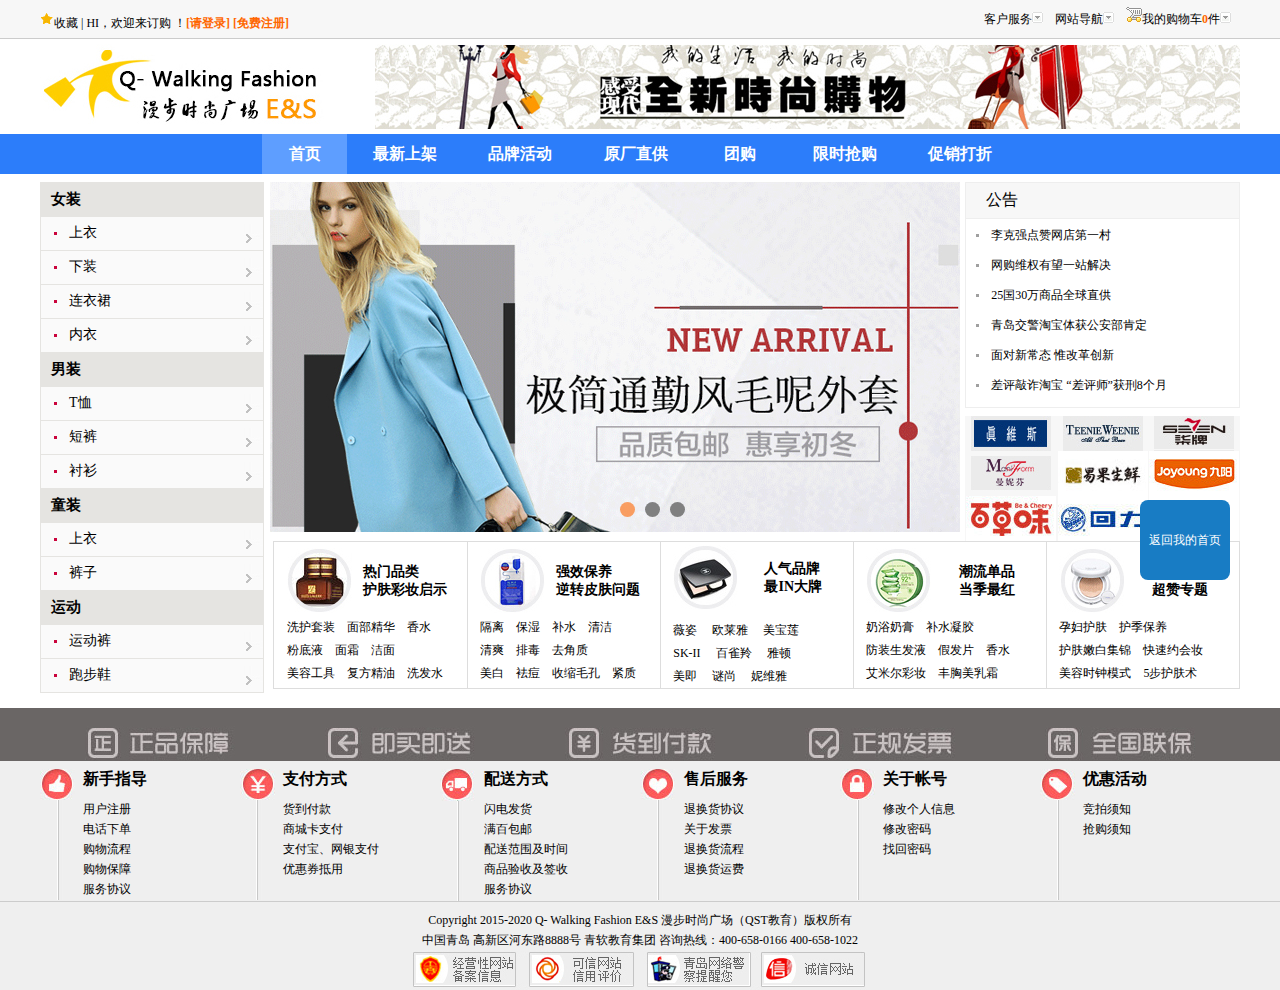
<file: shop/shoppingIndex.html>
<!DOCTYPE html
  PUBLIC "-//W3C//DTD XHTML 1.0 Transitional//EN" "http://www.w3.org/TR/xhtml1/DTD/xhtml1-transitional.dtd">
<html xmlns="http://www.w3.org/1999/xhtml">

<head>
  <meta http-equiv="Content-Type" content="text/html; charset=utf-8" />
  <title>漫步时尚广场-购物栏目</title>
  <link href="css/style.css" rel="stylesheet" type="text/css">
  <style type="text/css">
    .focusBox {
      position: absolute;
      top: 490px;
      width: 120px;
      left: 50%;
      margin-left: -60px;
      list-style: none;
    }

    .focusBox li {
      float: left;
      margin-right: 10px;
      width: 15px;
      height: 15px;
      border-radius: 10px;
      background: gray;
      cursor: pointer;
    }

    .focusBox li.cur {
      background: #f60;
      opacity: 0.6;
      filter: alpha(opacity=60);
    }
  </style>
  <script type="text/javascript" src="js/pictureSlide.js"></script>
</head>

<body>
  <!--顶部区域 start-->
  <div class="box">
    <a href="../index.html">
      返回我的首页
    </a>
  </div>
  <table width="100%" border="0" cellspacing="0" cellpadding="0" class="top_line">
    <tr>
      <td bgcolor="#f7f7f7">
        <table width="1200" border="0" cellspacing="0" cellpadding="0" align="center">
          <tr>
            <td class="padding-top"><img src="images/star.jpg">收藏 | HI，欢迎来订购 ！<a href="../manageadmin/login.html"
                class="orange">[请登录]</a> <a href="../register/register.html" class="orange"> [免费注册]</a></td>
            <td align="right"> 客户服务<img src="images/arrow.gif">&nbsp;网站导航<img src="images/arrow.gif">&nbsp;<span
                class="droparrow"><span class="shopcart"></span>我的购物车<span class="orange">0</span>件<img
                  src="images/arrow.gif" /></span></td>
          </tr>
        </table>
      </td>
    </tr>
  </table>
  <!--顶部区域 end-->
  <!--logo和banner start-->
  <table width="1200" border="0" cellspacing="0" cellpadding="0" align="center">
    <tr>
      <td height="95"><a href="../index.html"><img src="images/logo.jpg"></a></td>
      <td align="right"><img src="images/banner.jpg"></td>
    </tr>
  </table>
  <!--logo和banner  end-->
  <!--菜单导航 start-->
  <table width="100%" border="0" cellspacing="0" cellpadding="0" bgcolor="#2c7dfa">
    <tr>
      <td>
        <table width="1200" border="0" cellspacing="0" cellpadding="4" align="center" class="nav_font16">
          <tr>
            <td width="200">&nbsp;</td>
            <td width="80" align="center" class="nav_active"><a href="shoppingIndex.html" class="white">首页</a></td>
            <td width="100" align="center"><a href="shoppingShow.html" class="white">最新上架</a></td>
            <td width="100" align="center">品牌活动</td>
            <td width="100" align="center">原厂直供</td>
            <td width="80" align="center">团购</td>
            <td width="100" align="center">限时抢购</td>
            <td width="100" align="center">促销打折</td>
            <td width="200" align="center">&nbsp;</td>
          </tr>
        </table>
      </td>
    </tr>
  </table>
  <!--菜单导航 end-->
  <!--中间部分 start-->
  <table width="1200" border="0" align="center" cellpadding="0" cellspacing="0" class="padding-top">
    <tr>
      <td width="220" valign="top">
        <!--购物分类 start-->

        <table width="100%" border="0" cellspacing="1" cellpadding="0" class="table1" bgcolor="#e5e4e1">
          <tr>
            <th>女装</th>
          </tr>
          <tr>
            <td><span class="red_dot"></span><a href="#">上衣</a><img src="images/arrow_r.jpg" align="right"></td>
          </tr>
          <tr>
            <td><span class="red_dot"></span>下装<img src="images/arrow_r.jpg" align="right"></td>
          </tr>
          <tr>
            <td><span class="red_dot"></span>连衣裙<img src="images/arrow_r.jpg" align="right"></td>
          </tr>
          <tr>
            <td><span class="red_dot"></span>内衣<img src="images/arrow_r.jpg" align="right"></td>
          </tr>
          <tr>
            <th>男装</th>
          </tr>
          <tr>
            <td><span class="red_dot"></span>T恤<img src="images/arrow_r.jpg" align="right"></td>
          </tr>
          <tr>
            <td><span class="red_dot"></span>短裤<img src="images/arrow_r.jpg" align="right"></td>
          </tr>
          <tr>
            <td><span class="red_dot"></span>衬衫<img src="images/arrow_r.jpg" align="right"></td>
          </tr>
          <tr>
            <th>童装</th>
          </tr>
          <tr>
            <td><span class="red_dot"></span>上衣<img src="images/arrow_r.jpg" align="right"></td>
          </tr>
          <tr>
            <td><span class="red_dot"></span>裤子<img src="images/arrow_r.jpg" align="right"></td>
          </tr>
          <tr>
            <th>运动</th>
          </tr>
          <tr>
            <td><span class="red_dot"></span>运动裤<img src="images/arrow_r.jpg" align="right"></td>
          </tr>
          <tr>
            <td><span class="red_dot"></span>跑步鞋<img src="images/arrow_r.jpg" align="right"></td>
          </tr>
        </table>

        <!--购物分类end-->
      </td>
      <td width="716" valign="top">
        <table width="100%" border="0" cellspacing="0" cellpadding="0">
          <tr>
            <td align="center">
              <table width="100%" border="0" cellspacing="0" cellpadding="0">
                <tr>
                  <td align="center" valign="top">
                    <!--焦点图 start-->
                    <img src="images/index/pic1.jpg" width="690" height="350" id="focusImg">
                    <ul class="focusBox">
                      <li onclick="showPic(1);"></li>
                      <li onclick="showPic(2);"></li>
                      <li onclick="showPic(3);"></li>
                    </ul>
                    <!--焦点图 end-->
                  </td>

                  <td valign="top">
                    <!--右侧start-->

                    <table width="100%" border="0" cellspacing="0" cellpadding="0">
                      <tr>
                        <td>
                          <!--公告 start-->

                          <table width="100%" border="0" cellspacing="1" cellpadding="0" bgcolor="#eeeeee">
                            <tr>
                              <td height="35" bgcolor="#f7f7f7" class="notice_title">公告</td>
                            </tr>
                            <tr>
                              <td bgcolor="#ffffff">
                                <table width="95%" border="0" align="center" cellpadding="0" cellspacing="0"
                                  class="padding-top">
                                  <tr>
                                    <td height="30" class="notice_text"><a href="#"><span
                                          class="gray_dot"></span>李克强点赞网店第一村</a></td>
                                  </tr>
                                  <tr>
                                    <td height="30" class="notice_text"><span class="gray_dot"></span>网购维权有望一站解决</td>
                                  </tr>
                                  <tr>
                                    <td height="30" class="notice_text"><span class="gray_dot"></span>25国30万商品全球直供</td>
                                  </tr>
                                  <tr>
                                    <td height="30" class=" notice_text"><span class="gray_dot"></span>青岛交警淘宝体获公安部肯定
                                    </td>
                                  </tr>
                                  <tr>
                                    <td height="30" class=" notice_text"><span class="gray_dot"></span>面对新常态 惟改革创新</td>
                                  </tr>
                                  <tr>
                                    <td height="30" class=" notice_text"><span class="gray_dot"></span>差评敲诈淘宝 “差评师”获刑8个月
                                    </td>
                                  </tr>
                                </table>
                              </td>
                            </tr>
                          </table>

                          <!--公告 end-->
                        </td>
                      </tr>
                      <tr>
                        <td height="8"></td>
                      </tr>
                      <tr>
                        <td>
                          <!--品牌推荐区 start-->

                          <table width="100%" border="0" cellspacing="0" cellpadding="0" bgcolor="#f7f7f7">
                            <tr>
                              <td align="center"><img src="images/index/link1.gif" width="80" height="35"></td>
                              <td align="center"><img src="images/index/link2.gif" width="80" height="35"></td>
                              <td align="center"><img src="images/index/link3.gif" width="80" height="35"></td>
                            </tr>
                            <tr>
                              <td align="center"><img src="images/index/link4.gif" width="80" height="35"></td>
                              <td align="center"><img src="images/index/link7.jpg" width="90" height="45" /></td>
                              <td align="center"><img src="images/index/link6.jpg" width="90" height="45"></td>
                            </tr>
                            <tr>
                              <td align="center"><img src="images/index/link5.jpg" width="90" height="45" /></td>
                              <td align="center"><img src="images/index/link8.jpg" width="90" height="45"></td>
                              <td align="center"><img src="images/index/link9.jpg" width="90" height="45"></td>
                            </tr>
                          </table>

                          <!--品牌推荐区 end-->
                        </td>
                      </tr>
                    </table>

                    <!-- 右侧end-->
                  </td>
                </tr>
              </table>
            </td>
          </tr>
          <!--产品分类区start-->
          <tr>
            <td>
              <table width="99%" border="0" align="right" cellpadding="0" cellspacing="1" bgcolor="#dddddd">
                <tr>
                  <td width="20%" bgcolor="#ffffff">
                    <table width="90%" border="0" align="center" cellpadding="3" cellspacing="0">
                      <tr>
                        <td><img src="images/index/pro1.jpg" width="65" height="65"></td>
                        <td class="font14">热门品类<br />
                          护肤彩妆启示</td>
                      </tr>
                      <tr>
                        <td colspan="2">洗护套装&nbsp;&nbsp;&nbsp;&nbsp;面部精华&nbsp;&nbsp;&nbsp;&nbsp;香水</td>
                      </tr>
                      <tr>
                        <td colspan="2">粉底液&nbsp;&nbsp;&nbsp;&nbsp;面霜&nbsp;&nbsp;&nbsp;&nbsp;洁面</td>
                      </tr>
                      <tr>
                        <td colspan="2">美容工具&nbsp;&nbsp;&nbsp;&nbsp;复方精油&nbsp;&nbsp;&nbsp;&nbsp;洗发水 </td>
                      </tr>
                    </table>
                  </td>
                  <td width="20%" bgcolor="#ffffff">
                    <table width="90%" border="0" align="center" cellpadding="3" cellspacing="0">
                      <tr>
                        <td><img src="images/index/pro2.jpg" width="65" height="65"></td>
                        <td class="font14">强效保养<br />
                          逆转皮肤问题</td>
                      </tr>
                      <tr>
                        <td colspan="2">隔离&nbsp;&nbsp;&nbsp;&nbsp;保湿&nbsp;&nbsp;&nbsp;&nbsp;补水&nbsp;&nbsp;&nbsp;&nbsp;清洁
                        </td>
                      </tr>
                      <tr>
                        <td colspan="2">清爽&nbsp;&nbsp;&nbsp;&nbsp;排毒&nbsp;&nbsp;&nbsp;&nbsp;去角质</td>
                      </tr>
                      <tr>
                        <td colspan="2">
                          美白&nbsp;&nbsp;&nbsp;&nbsp;袪痘&nbsp;&nbsp;&nbsp;&nbsp;收缩毛孔&nbsp;&nbsp;&nbsp;&nbsp;紧质</td>
                      </tr>
                    </table>
                  </td>
                  <td width="20%" bgcolor="#ffffff">
                    <table width="90%" border="0" align="center" cellpadding="3" cellspacing="0">
                      <tr>
                        <td><img src="images/index/pro3.jpg" width="65" height="65"></td>
                        <td class="font14"> 人气品牌<br />
                          最IN大牌</td>
                      </tr>
                      <tr>
                        <td colspan="2"></td>
                      </tr>
                      <tr>
                        <td colspan="2">薇姿&nbsp;&nbsp;&nbsp;&nbsp;
                          欧莱雅&nbsp;&nbsp;&nbsp;&nbsp;
                          美宝莲&nbsp;&nbsp;&nbsp;&nbsp;</td>
                      </tr>
                      <tr>
                        <td colspan="2">SK-II&nbsp;&nbsp;&nbsp;&nbsp;
                          百雀羚&nbsp;&nbsp;&nbsp;&nbsp;
                          雅顿&nbsp;&nbsp;&nbsp;&nbsp;</td>
                      </tr>
                      <tr>
                        <td colspan="2">美即&nbsp;&nbsp;&nbsp;&nbsp;
                          谜尚&nbsp;&nbsp;&nbsp;&nbsp;
                          妮维雅 </td>
                      </tr>
                    </table>
                  </td>
                  <td width="20%" bgcolor="#ffffff">
                    <table width="90%" border="0" align="center" cellpadding="3" cellspacing="0">
                      <tr>
                        <td><img src="images/index/pro4.jpg" width="65" height="65"></td>
                        <td class="font14">潮流单品<br />
                          当季最红</td>
                      </tr>
                      <tr>
                        <td colspan="2">奶浴奶膏&nbsp;&nbsp;&nbsp;&nbsp;补水凝胶&nbsp;&nbsp;&nbsp;&nbsp;</td>
                      </tr>
                      <tr>
                        <td colspan="2">防装生发液&nbsp;&nbsp;&nbsp;&nbsp;假发片&nbsp;&nbsp;&nbsp;&nbsp;香水</td>
                      </tr>
                      <tr>
                        <td colspan="2">艾米尔彩妆&nbsp;&nbsp;&nbsp;&nbsp;丰胸美乳霜</td>
                      </tr>
                    </table>
                  </td>
                  <td width="20%" bgcolor="#ffffff">
                    <table width="90%" border="0" align="center" cellpadding="3" cellspacing="0">
                      <tr>
                        <td><img src="images/index/pro5.jpg" width="65" height="65"></td>
                        <td class="font14">美装精选<br />
                          超赞专题</td>
                      </tr>
                      <tr>
                        <td colspan="2">孕妇护肤&nbsp;&nbsp;&nbsp;&nbsp;护季保养</td>
                      </tr>
                      <tr>
                        <td colspan="2">护肤嫩白集锦&nbsp;&nbsp;&nbsp;&nbsp;快速约会妆</td>
                      </tr>
                      <tr>
                        <td colspan="2">美容时钟模式&nbsp;&nbsp;&nbsp;&nbsp;5步护肤术</td>
                      </tr>
                    </table>
                  </td>
                </tr>
              </table>
            </td>
          </tr>
          <!-- 产品分类区end-->
        </table>
      </td>
    </tr>
  </table>
  <!--中间部分 end-->
  <!--底部 start--><Br />
  <table width="100%" border="0" cellspacing="0" cellpadding="0" bgcolor="#6a6665" height="35" class="foot_bg">
    <tr>
      <td class="padding-top">
        <table width="1200" border="0" align="center" cellpadding="0" cellspacing="0">
          <tr>
            <td width="20%" align="center"><img src="images/gray1.jpg"></td>
            <td width="20%" align="center"><img src="images/gray2.jpg"></td>
            <td width="20%" align="center"><img src="images/gray3.jpg"></td>
            <td width="20%" align="center"><img src="images/gray4.jpg"></td>
            <td width="20%" align="center"><img src="images/gray5.jpg"></td>
          </tr>
        </table>
      </td>
    </tr>
    <tr>
      <td bgcolor="#efefef" class="foot_line padding-top">
        <table width="1200" border="0" cellspacing="0" cellpadding="0" align="center">
          <tr>
            <td align="center" valign="top"><img src="images/red1.jpg"><br>
              <img src="images/line1.jpg" />
            </td>
            <td width="15%" valign="top">
              <table width="90%" border="0" align="center" cellpadding="0" cellspacing="0">
                <tr>
                  <td class="font16 padding-bottom">新手指导</td>
                </tr>
                <tr>
                  <td>用户注册</td>
                </tr>
                <tr>
                  <td>电话下单</td>
                </tr>
                <tr>
                  <td>购物流程</td>
                </tr>
                <tr>
                  <td>购物保障</td>
                </tr>
                <tr>
                  <td>服务协议</td>
                </tr>
              </table>
            </td>
            <td align="center" valign="top"><img src="images/red2.jpg"><br>
              <img src="images/line1.jpg" />
            </td>
            <td width="15%" valign="top">
              <table width="90%" border="0" align="center" cellpadding="0" cellspacing="0">
                <tr>
                  <td class="font16 padding-bottom">支付方式</td>
                </tr>
                <tr>
                  <td>货到付款</td>
                </tr>
                <tr>
                  <td>商城卡支付</td>
                </tr>
                <tr>
                  <td>支付宝、网银支付</td>
                </tr>
                <tr>
                  <td>优惠券抵用</td>
                </tr>
              </table>
            <td align="center" valign="top"><img src="images/red3.jpg"><br>
              <img src="images/line1.jpg" />
            </td>
            <td width="15%" valign="top">
              <table width="90%" border="0" align="center" cellpadding="0" cellspacing="0">
                <tr>
                  <td class="font16 padding-bottom">配送方式</td>
                </tr>
                <tr>
                  <td>闪电发货</td>
                </tr>
                <tr>
                  <td>满百包邮</td>
                </tr>
                <tr>
                  <td>配送范围及时间</td>
                </tr>
                <tr>
                  <td>商品验收及签收</td>
                </tr>
                <tr>
                  <td>服务协议</td>
                </tr>
              </table>
            </td>
            <td align="center" valign="top"><img src="images/red4.jpg"><br>
              <img src="images/line1.jpg" />
            </td>
            <td width="15%" valign="top">
              <table width="90%" border="0" align="center" cellpadding="0" cellspacing="0">
                <tr>
                  <td class="font16 padding-bottom">售后服务</td>
                </tr>
                <tr>
                  <td>退换货协议</td>
                </tr>
                <tr>
                  <td>关于发票</td>
                </tr>
                <tr>
                  <td>退换货流程</td>
                </tr>
                <tr>
                  <td>退换货运费</td>
                </tr>
              </table>
            </td>
            <td align="center" valign="top"><img src="images/red5.jpg"><br>
              <img src="images/line1.jpg" />
            </td>
            <td width="15%" valign="top">
              <table width="90%" border="0" align="center" cellpadding="0" cellspacing="0">
                <tr>
                  <td class="font16 padding-bottom">关于帐号</td>
                </tr>
                <tr>
                  <td>修改个人信息</td>
                </tr>
                <tr>
                  <td>修改密码</td>
                </tr>
                <tr>
                  <td>找回密码</td>
                </tr>
              </table>
            </td>
            <td align="center" valign="top"><img src="images/red6.jpg"><br>
              <img src="images/line1.jpg" />
            </td>
            <td width="15%" valign="top">
              <table width="90%" border="0" align="center" cellpadding="0" cellspacing="0">
                <tr>
                  <td class="font16 padding-bottom">优惠活动</td>
                </tr>
                <tr>
                  <td>竞拍须知</td>
                </tr>
                <tr>
                  <td>抢购须知</td>
                </tr>
              </table>
            </td>
          </tr>
        </table>
      </td>
    </tr>
    <tr>
      <td bgcolor="#efefef" align="center" class="padding-top">Copyright 2015-2020 Q- Walking Fashion E&S
        漫步时尚广场（QST教育）版权所有<Br />
        中国青岛 高新区河东路8888号 青软教育集团 咨询热线：400-658-0166 400-658-1022<br />
        <img src="images/foot_pic.jpg">
      </td>
    </tr>
  </table>
  <!--底部 end-->
</body>

</html>
</file>
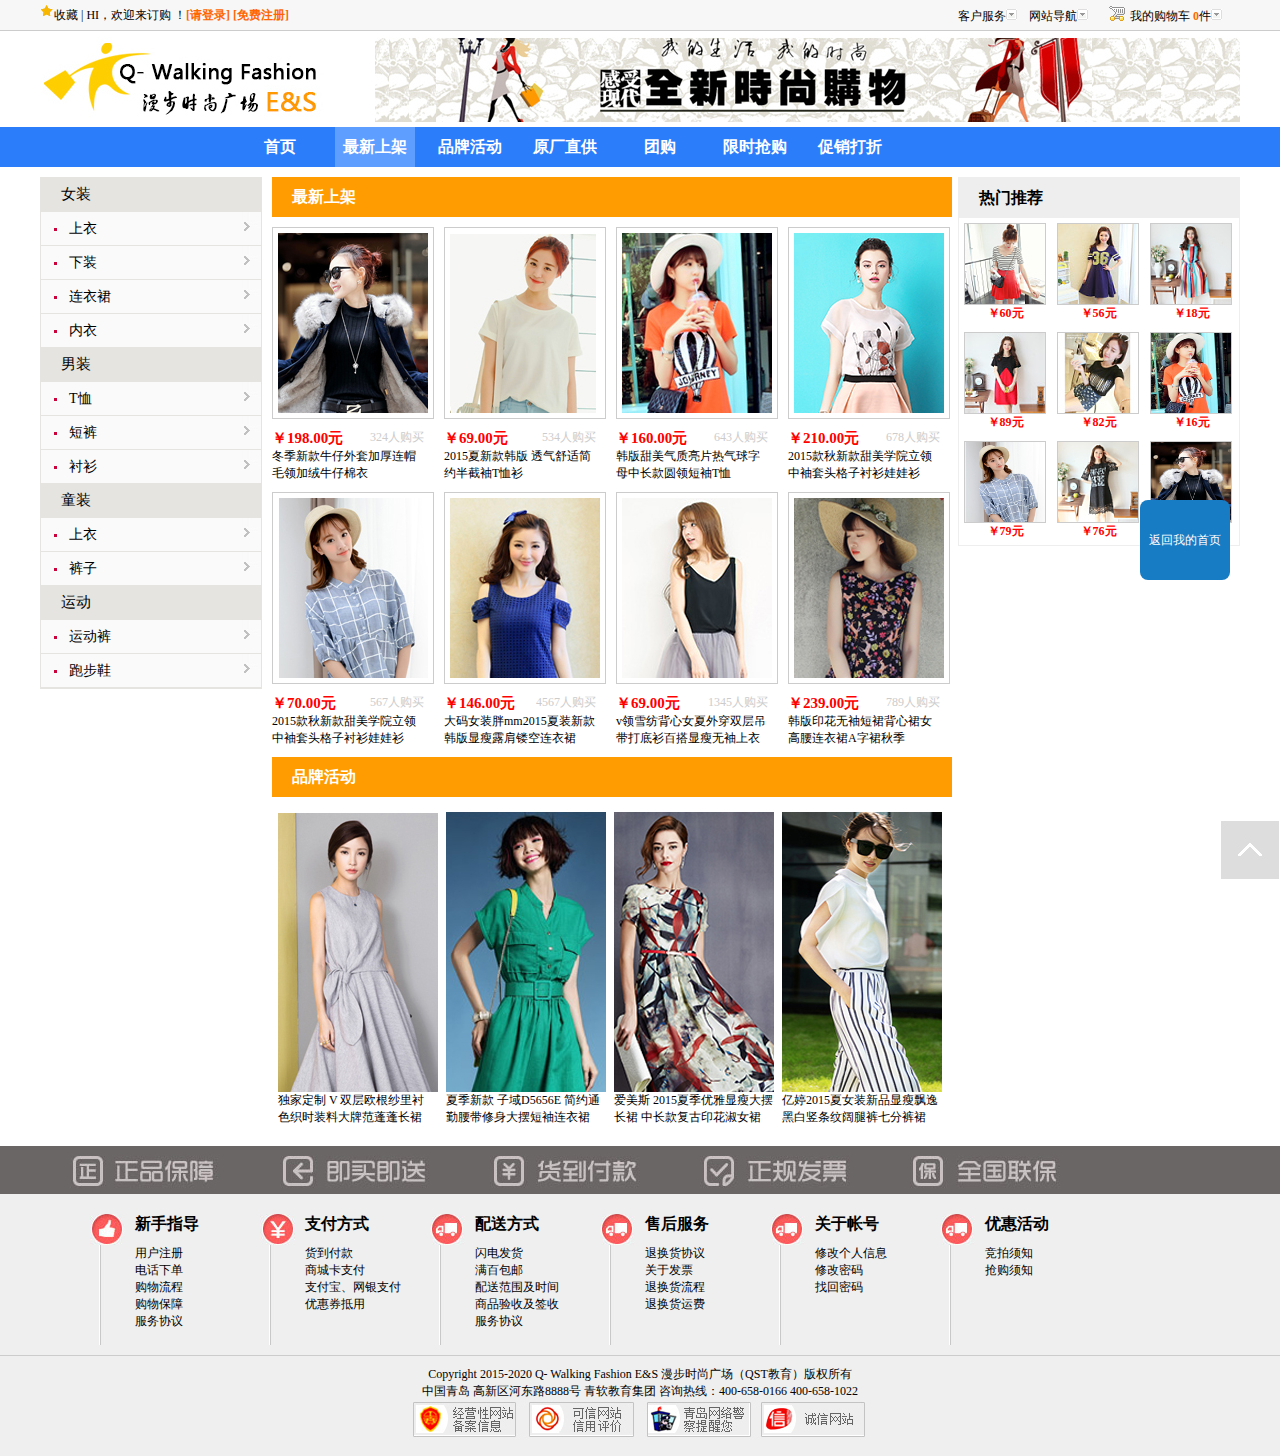
<file: shop/shoppingShow.html>
<!DOCTYPE html
  PUBLIC "-//W3C//DTD XHTML 1.0 Transitional//EN" "http://www.w3.org/TR/xhtml1/DTD/xhtml1-transitional.dtd">
<html xmlns="http://www.w3.org/1999/xhtml">

<head>
  <meta http-equiv="Content-Type" content="text/html; charset=utf-8" />
  <title>漫步时尚广场-购物列表</title>
  <link href="css/show.css" rel="stylesheet" type="text/css">

  <script type="text/javascript" src="js/shoppingCart.js"></script>
  <script type="text/javascript" src="js/hotAdvise.js"></script>
</head>

<body>
  <div class="box">
    <a href=../index.html">
      返回我的首页
    </a>
  </div>
  <!--顶部区域 start-->
  <div class="top_bg">
    <div class="top_content">
      <div class="floatl"><img src="images/star.jpg">收藏 | HI，欢迎来订购 ！<a href="../manageadmin/login.html"
          class="orange">[请登录]</a> <a href="../register/register.html" class="orange"> [免费注册]</a></div>
      <div class="floatr">客户服务<img src="images/arrow.gif">&nbsp;网站导航<img src="images/arrow.gif">&nbsp;
        <div class="xl">
          <!--购物车-->
          <div class="droparrow" onclick="showCar()"><span class="shopcart"></span>我的购物车
            <span class="orange">0</span>件<img src="images/arrow.gif" />
          </div>
          <!--下拉菜单-->
          <div class="dropdown" id="dropdown" style="display: none" ondrop="drop(event)" ondragover="allowDrop(event)">
            <!--<div class="gwc"></div><h3>购物车为空，现在去挑选几件商品</h3></div>-->
            <ul class="shop_pic">
              <!--<li><a href="#"><img src="images/shopshow/s1.jpg" /></a>
              <p>1件<a href="#"><span class="orange floatr">删除</span></a></p>
            </li>
            <li><a href="#"><img src="images/shopshow/s2.jpg" /></a>
              <p>2件<a href="#"><span class="orange floatr">删除</span></a></p>
            </li>
            <li><a href="#"><img src="images/shopshow/s3.jpg" /></a>
              <p>1件<a href="#"><span class="orange floatr">删除</span></a></p>
            </li>
            <li><a href="#"><img src="images/shopshow/s6.jpg" /></a>
              <p>1件<a href="#"><span class="orange floatr">删除</span></a></p>
            </li>
            <li><a href="#"><img src="images/shopshow/s7.jpg" /></a>
              <p>1件<a href="#"><span class="orange floatr">删除</span></a></p>
            </li>
            <li><a href="#"><img src="images/shopshow/s8.jpg" /></a>
              <p>1件<a href="#"><span class="orange floatr">删除</span></a></p>
            </li>-->
            </ul>
          </div>
        </div>
      </div>
    </div>
  </div>
  <!--顶部区域 end-->
  <div class="clear"></div>
  <!--logo和banner start-->
  <div class="logo"><a href="../index.html"><img src="images/logo.jpg"></a><img src="images/banner.jpg" class="floatr ">
  </div>
  <!--logo和banner  end-->

  <!--菜单导航栏 start-->
  <div class="nav_bg">
    <div class="nav_content">
      <ul class="nav">
        <li><a href="shoppingIndex.html" class="white">首页</a></li>
        <li class="nav_active"><a href="shoppingShow.html" class="white">最新上架</a></li>
        <li>品牌活动</li>
        <li>原厂直供</li>
        <li>团购</li>
        <li>限时抢购</li>
        <li>促销打折</li>
      </ul>
    </div>
  </div>
  <!--菜单导航栏 end-->
  <!--中间部分 start-->
  <div class="main">
    <!--购物分类 start-->
    <ul class="menu">
      <li><span class="title">女装</span></li>
      <li><span class="red_dot"></span><a href="#">上衣</a><span class="right_arrow"></span></li>
      <li><span class="red_dot"></span><a href="#">下装</a><span class="right_arrow"></span></li>
      <li><span class="red_dot"></span><a href="#">连衣裙</a><span class="right_arrow"></span></li>
      <li><span class="red_dot"></span><a href="#">内衣</a><span class="right_arrow"></span></li>
      <li><span class="title">男装</span></li>
      <li><span class="red_dot"></span><a href="#">T恤</a><span class="right_arrow"></span></li>
      <li><span class="red_dot"></span><a href="#">短裤</a><span class="right_arrow"></span></li>
      <li><span class="red_dot"></span><a href="#">衬衫</a><span class="right_arrow"></span></li>
      <li><span class="title">童装</span></li>
      <li><span class="red_dot"></span><a href="#">上衣</a><span class="right_arrow"></span></li>
      <li><span class="red_dot"></span><a href="#">裤子</a><span class="right_arrow"></span></li>
      <li><span class="title">运动</span></li>
      <li><span class="red_dot"></span><a href="#">运动裤</a><span class="right_arrow"></span></li>
      <li><span class="red_dot"></span><a href="#">跑步鞋</a><span class="right_arrow"></span></li>
    </ul>
    <!--购物分类end-->
    <!--中间区 start-->
    <div class="middle">
      <h1 class="pic_title">最新上架</h1>
      <div class="pic_list">
        <!--    <script type="text/javascript">
		var images=["yifu1.jpg","yifu2.jpg","yifu3.jpg","yifu4.jpg","yifu5.jpg","yifu6.jpg","yifu7.jpg","yifu8.jpg",];
		var prices=["198.00","69.00","160.00","210.00","70.00","146.00","69.00","239.00"];
		var buyers=[324,534,643,678,567,4567,1345,789];
		var contents=["冬季新款牛仔外套加厚连帽毛领加绒牛仔棉衣","2015夏新款韩版 透气舒适简约半截袖T恤衫","韩版甜美气质亮片热气球字母中长款圆领短袖T恤","2015款秋新款甜美学院立领中袖套头格子衬衫娃娃衫","2015款秋新款甜美学院立领中袖套头格子衬衫娃娃衫","大码女装胖mm2015夏装新款韩版显瘦露肩镂空连衣裙","v领雪纺背心女夏外穿双层吊带打底衫百搭显瘦无袖上衣","韩版印花无袖短裙背心裙女 高腰连衣裙A字裙秋季"];
		
		for(var i=0;i<images.length;i++){
			var goodsInfo="<dl><div><img src='images/shopshow/"+images[i]+"' /></div><dt><span class='price'>￥"+prices[i]
				+"元</span><span class='font12'>"+buyers[i]+"人购买</span></dt><dd>"
				+contents[i]+"</dd></dl>";
			document.write(goodsInfo);
		}
	</script>-->
        <dl>
          <div><a href="shoppingDetail.html" target="_blank"><img src="images/shopshow/yifu1.jpg" /></a></div>
          <dt><span class="price">￥198.00元</span><span class="font12">324人购买</span></dt>
          <dd>冬季新款牛仔外套加厚连帽毛领加绒牛仔棉衣</dd>
        </dl>
        <dl>
          <div><img src="images/shopshow/yifu2.jpg" /></div>
          <dt><span class="price">￥69.00元</span><span class="font12">534人购买</span></dt>
          <dd>2015夏新款韩版 透气舒适简约半截袖T恤衫</dd>
        </dl>
        <dl>
          <div><img src="images/shopshow/yifu3.jpg" /></div>
          <dt><span class="price">￥160.00元</span><span class="font12">643人购买</span></dt>
          <dd>韩版甜美气质亮片热气球字母中长款圆领短袖T恤</dd>
        </dl>
        <dl>
          <div><img src="images/shopshow/yifu4.jpg" /></div>
          <dt><span class="price">￥210.00元</span><span class="font12">678人购买</span></dt>
          <dd>2015款秋新款甜美学院立领中袖套头格子衬衫娃娃衫</dd>
        </dl>
        <dl>
          <div><img src="images/shopshow/yifu5.jpg" /></div>
          <dt><span class="price">￥70.00元</span><span class="font12">567人购买</span></dt>
          <dd>2015款秋新款甜美学院立领中袖套头格子衬衫娃娃衫</dd>
        </dl>
        <dl>
          <div><img src="images/shopshow/yifu6.jpg" /></div>
          <dt><span class="price">￥146.00元</span><span class="font12">4567人购买</span></dt>
          <dd>大码女装胖mm2015夏装新款韩版显瘦露肩镂空连衣裙</dd>
        </dl>
        <dl>
          <div><img src="images/shopshow/yifu7.jpg" /></div>
          <dt><span class="price">￥69.00元</span><span class="font12">1345人购买</span></dt>
          <dd>v领雪纺背心女夏外穿双层吊带打底衫百搭显瘦无袖上衣</dd>
        </dl>
        <dl>
          <div><img src="images/shopshow/yifu8.jpg" /></div>
          <dt><span class="price">￥239.00元</span><span class="font12">789人购买</span></dt>
          <dd>韩版印花无袖短裙背心裙女 高腰连衣裙A字裙秋季 </dd>
        </dl>
      </div>
      <!--品牌活动-->
      <h1 class="pic_title">品牌活动</h1>
      <ul class="pic_list2">
        <script type="text/javascript">
          var images = ["dress1.jpg", "dress2.jpg", "dress3.jpg", "dress4.jpg"];
          var contents = ["独家定制 V 双层欧根纱里衬 色织时装料大牌范蓬蓬长裙", "夏季新款 子域D5656E 简约通勤腰带修身大摆短袖连衣裙", "爱美斯 2015夏季优雅显瘦大摆长裙 中长款复古印花淑女裙", "亿婷2015夏女装新品显瘦飘逸黑白竖条纹阔腿裤七分裤裙"];
          for (var i in images) {
            var goodsInfo = "<li><img src='images/shopshow/" + images[i] + "' /><p>"
              + contents[i] + "</p></li>";
            document.write(goodsInfo);
          }
        </script>
        <!--      <li><img src="images/shopshow/dress1.jpg" />
        <p>独家定制 V 双层欧根纱里衬 色织时装料大牌范蓬蓬长裙</p>
      </li>
      <li><img src="images/shopshow/dress2.jpg" />
        <p>夏季新款 子域D5656E 简约通勤腰带修身大摆短袖连衣裙</p>
      </li>
      <li><img src="images/shopshow/dress3.jpg" />
        <p>爱美斯 2015夏季优雅显瘦大摆长裙 中长款复古印花淑女裙 </p>
      </li>
      <li><img src="images/shopshow/dress4.jpg" />
        <p>亿婷2015夏女装新品显瘦飘逸黑白竖条纹阔腿裤七分裤裙</p>
      </li>-->
      </ul>
    </div>
    <!--中间区 end-->

    <!--右侧热门推荐 start-->
    <div class="right_nav" id="right_nav">
      <!--  
  <h1 class="notice_title">热门推荐</h1>
  <ul class="pic_list3">
      <li><a href="#"><img src="images/shopshow/s1.jpg" /></a>
        <p class="price2">￥56.00元</p>
      </li>
      <li><a href="#"><img src="images/shopshow/s2.jpg" /></a>
        <p class="price2">￥97.00元</p>
      </li>
      <li><a href="#"><img src="images/shopshow/s3.jpg" /></a>
        <p class="price2">￥89.00元</p>
      </li>
      <li><a href="#"><img src="images/shopshow/s4.jpg" /></a>
        <p class="price2">￥69.00元</p>
      </li>
      <li><a href="#"><img src="images/shopshow/s5.jpg" /></a>
        <p class="price2">￥89.00元</p>
      </li>
      <li><a href="#"><img src="images/shopshow/s6.jpg" /></a>
        <p class="price2">￥93.00元</p>
      </li>
      <li><a href="#"><img src="images/shopshow/s7.jpg" /></a>
        <p class="price2">￥58.00元</p>
      </li>
      <li><a href="#"><img src="images/shopshow/s8.jpg" /></a>
        <p class="price2">￥69.00元</p>
      </li>
      <li><a href="#"><img src="images/shopshow/s9.jpg" /></a>
        <p class="price2">￥78.00元</p>
      </li>
    </ul>-->
      <!--使用脚本的方向定时更新推,下面引入脚本代码也可以放在<head>标签之内荐信息-->

    </div>
    <!--右侧热门推荐 end-->

  </div>

  <!--中间部分 end-->
  <!--底部 start-->
  <div class="clear"></div>
  <div class="footer">
    <div class="gotop"></div>
    <div class="foot_title">
      <ul class="foot_pic">
        <li><img src="images/gray1.jpg"></li>
        <li><img src="images/gray2.jpg"></li>
        <li><img src="images/gray3.jpg"></li>
        <li><img src="images/gray4.jpg"></li>
        <li><img src="images/gray5.jpg"></li>
      </ul>
    </div>
    <ul class="foot_list">
      <li>
        <div class="floatl">
          <p class="red1"></p>
          <p class="line1"></p>
        </div>
        <ul class="floatl">
          <li class="font16 padding-bottom">新手指导</li>
          <li>用户注册</li>
          <li>电话下单</li>
          <li>购物流程</li>
          <li>购物保障</li>
          <li>服务协议</li>
        </ul>
      </li>
      <li>
        <div class="floatl">
          <p class="red2"></p>
          <p class="line1"></p>
        </div>
        <ul class="floatl">
          <li class="font16 padding-bottom">支付方式</li>
          <li>货到付款</li>
          <li>商城卡支付</li>
          <li>支付宝、网银支付</li>
          <li>优惠券抵用</li>
        </ul>
      </li>
      <li>
        <div class="floatl">
          <p class="red3"></p>
          <p class="line1"></p>
        </div>
        <ul class="floatl">
          <li class="font16 padding-bottom">配送方式</li>
          <li>闪电发货</li>
          <li>满百包邮</li>
          <li>配送范围及时间</li>
          <li>商品验收及签收</li>
          <li>服务协议</li>
        </ul>
      </li>
      <li>
        <div class="floatl">
          <p class="red3"></p>
          <p class="line1"></p>
        </div>
        <ul class="floatl">
          <li class="font16 padding-bottom">售后服务</li>
          <li>退换货协议</li>
          <li>关于发票</li>
          <li>退换货流程</li>
          <li>退换货运费</li>
        </ul>
      </li>
      <li>
        <div class="floatl">
          <p class="red3"></p>
          <p class="line1"></p>
        </div>
        <ul class="floatl">
          <li class="font16 padding-bottom">关于帐号</li>
          <li>修改个人信息</li>
          <li>修改密码</li>
          <li>找回密码</li>
        </ul>
      </li>
      <li>
        <div class="floatl">
          <p class="red3"></p>
          <p class="line1"></p>
        </div>
        <ul class="floatl">
          <li class="font16 padding-bottom">优惠活动</li>
          <li>竞拍须知</li>
          <li>抢购须知</li>
        </ul>
      </li>
    </ul>
    <div class="clear"></div>
    <div class="foot_line"></div>
    <p align="center" class="padding-top">Copyright 2015-2020 Q- Walking Fashion E&S 漫步时尚广场（QST教育）版权所有<Br />
      中国青岛 高新区河东路8888号 青软教育集团 咨询热线：400-658-0166 400-658-1022 </p>
    <p align="center"><img src="images/foot_pic.jpg"></p>
    <div class="clear"></div>
  </div>

  <!--底部 end-->
</body>

</html>
</file>
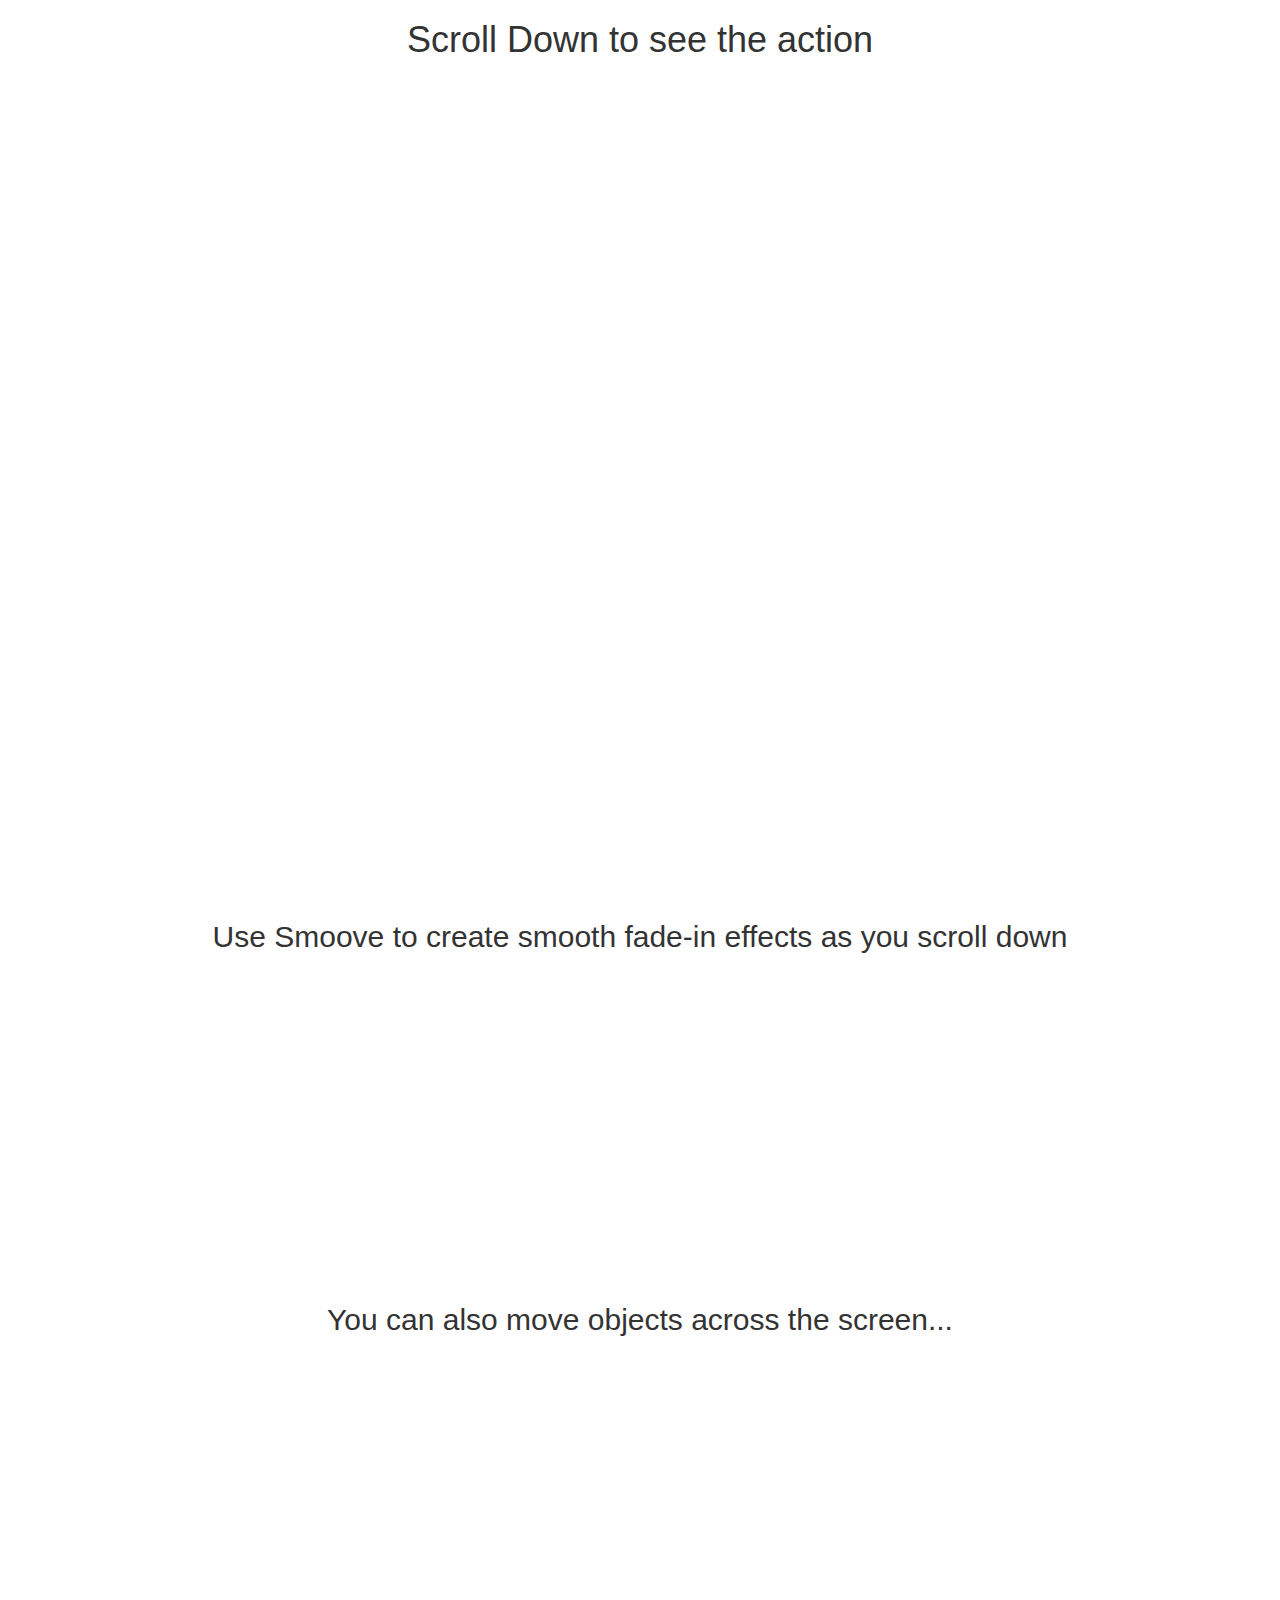
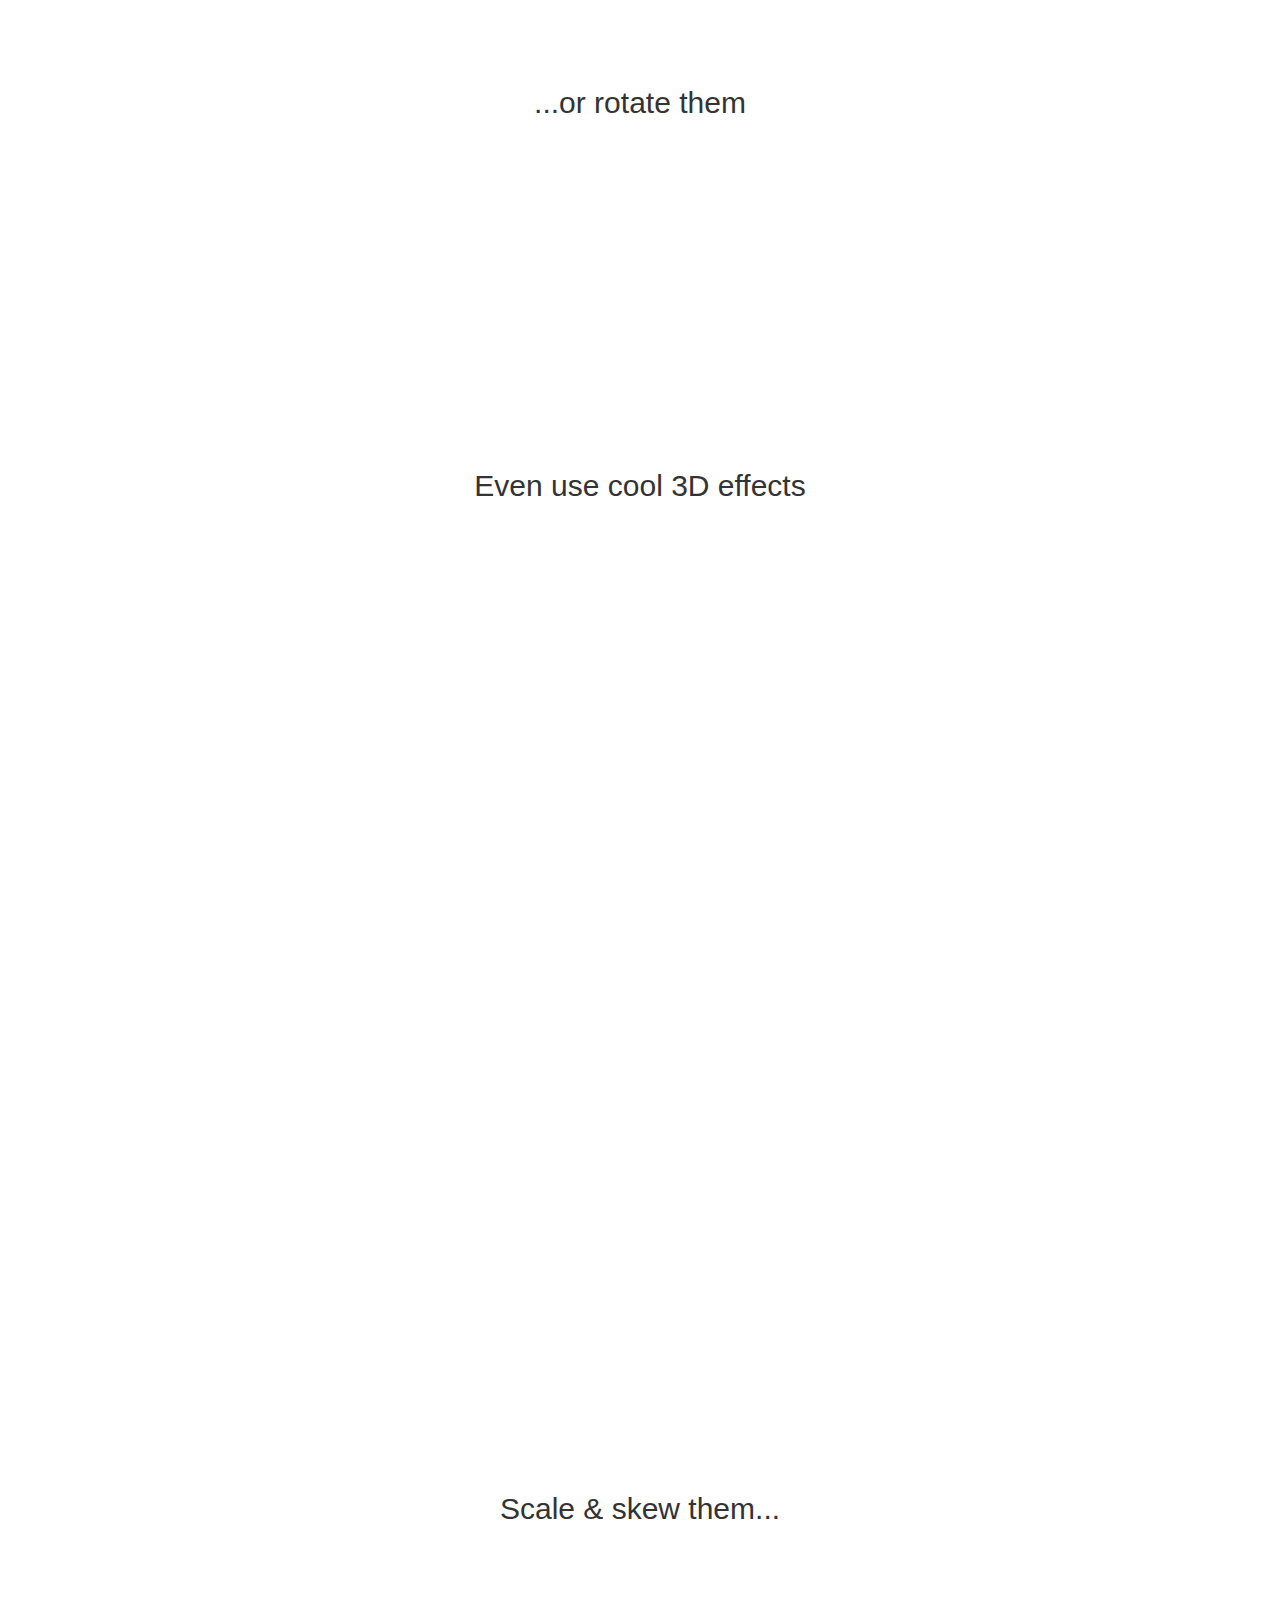
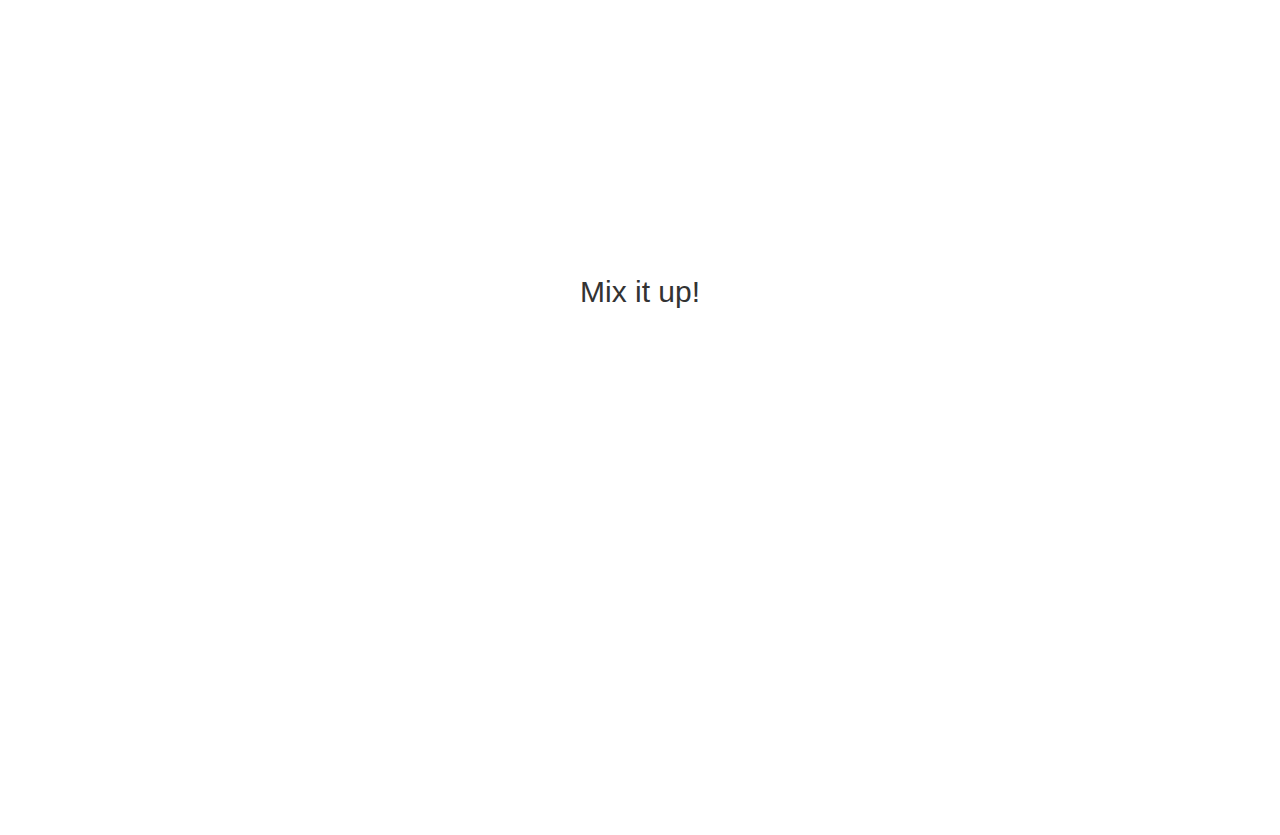
<file: abemedia-jquery-smoove-bb7c1bd/example/example.html>
<!DOCTYPE html>
<html lang="en" height="100%">
  <head>
    <meta charset="utf-8">
    <meta http-equiv="X-UA-Compatible" content="IE=edge">
    <meta name="viewport" content="width=device-width, initial-scale=1">
    <meta name="description" content="">
    <meta name="author" content="">
    <title>Smoove Example</title>
    <link rel="stylesheet" href="http://cdnjs.cloudflare.com/ajax/libs/twitter-bootstrap/3.2.0/css/bootstrap.min.css">
    <style>
    html, body, .banner, .container {
        height:100%;
        text-align: center;
    }
    .block {
        height:300px;
        background: blue;
        margin-bottom: 20px;
    }
    </style>
  </head>

  <body>
  <div class="container">
    <h1>Scroll Down to see the action</h1>
  </div>
  <div class="container">
    <h2>Use Smoove to create smooth fade-in effects as you scroll down</h2>
    <div class="row">
      <div class="col-md-6"><div class="block"></div></div>
      <div class="col-md-6"><div class="block"></div></div>
    </div>
    <h2>You can also move objects across the screen...</h2>
    <div class="row">
      <div class="col-md-3"><div class="block" data-move-y="200px" data-move-x="-200px"></div></div>
      <div class="col-md-3"><div class="block" data-move-y="200px" data-move-x="-100px"></div></div>
      <div class="col-md-3"><div class="block" data-move-y="200px" data-move-x="100px"></div></div>
      <div class="col-md-3"><div class="block" data-move-y="200px" data-move-x="200px"></div></div>
    </div>
    <h2>...or rotate them</h2>
    <div class="row">
      <div class="col-md-3"><div class="block" data-move-x="-500px" data-rotate="90deg"></div></div>
      <div class="col-md-3"><div class="block" data-move-y="200px" data-move-x="-200px" data-rotate="45deg"></div></div>
      <div class="col-md-3"><div class="block" data-move-y="200px" data-move-x="200px" data-rotate="-45deg"></div></div>
      <div class="col-md-3"><div class="block" data-move-x="500px" data-rotate="-90deg"></div></div>
    </div>
   
    <h2>Even use cool 3D effects</h2>
    <div class="row">
      <div class="col-md-4"><div class="block" data-rotate-x="90deg" data-move-z="-500px" data-move-y="200px"></div></div>
      <div class="col-md-4"><div class="block" data-rotate-x="90deg" data-move-z="-500px" data-move-y="200px"></div></div>
      <div class="col-md-4"><div class="block" data-rotate-x="90deg" data-move-z="-500px" data-move-y="200px"></div></div>
    </div>
    <div class="row">
      <div class="col-md-3"><div class="block" data-rotate-y="180deg" data-move-z="-200px" data-move-x="-300px"></div></div>
      <div class="col-md-3"><div class="block" data-rotate-x="180deg" data-rotate-y="180deg" data-move-z="-700px"></div></div>
      <div class="col-md-3"><div class="block" data-rotate-x="180deg" data-rotate-y="45deg" data-move-z="-500px"></div></div>
      <div class="col-md-3"><div class="block" data-rotate-y="180deg" data-move-z="-100px" data-move-x="500px"></div></div>
    </div>
    <div class="row">
      <div class="col-md-6"><div class="block" data-rotate-y="270deg" data-move-x="-150%"></div></div>
      <div class="col-md-6"><div class="block" data-rotate-y="270deg" data-move-x="150%"></div></div>
    </div>
    <h2>Scale &amp; skew them...</h2>
    <div class="row">
      <div class="col-md-6"><div class="block" data-scale="5" ></div></div>
      <div class="col-md-6"><div class="block" data-scale="0.2" data-skew="90deg,90deg"></div></div>
    </div>
    
    <h2>Mix it up!</h2>
  </div>
    <script src="http://ajax.googleapis.com/ajax/libs/jquery/1.11.1/jquery.min.js"></script>
    <script src="../dist/jquery.smoove.js"></script>
    <script>$('.block').smoove({offset:'40%'});</script>
  </body>
</html>
</file>
<file: css/style.css>
* {
    margin: 0;
    padding: 0;
}

body {
    width: 100%;
    overflow-x: hidden;
    min-width: 1520px;
    overflow: scroll;
    min-height: 100%;
}

.w {
    width: 1520px;
    height: 100%;
    margin: 0 auto;
}

li {
    list-style: none;
}

a {
    text-decoration: none;
    color: #000;
}

.box {
    margin: 0 auto;
    width: 1520px;
    height: 666px;
    background: url(../imgs/background-image.jpg) no-repeat center;
    background-size: cover;
}

.top-nav {
    position: fixed;
    z-index: 3;
    width: 1520px;
    height: 80px;
    padding-left: 30px;
    transition: all 1s;
    min-width: 1200px;
    /* overflow: hidden; */
}

.top-nav .logo-school {
    float: left;
    margin-top: 2px;
    margin-right: 40px;
}

.top-nav .name {
    float: left;
    margin-top: 26px;
    margin-right: 40px;
}


.top-nav li {
    float: left;
    height: 100%;
    width: 120px;
    text-align: center;
}

.top-nav li:nth-child(1) {
    margin-left: 100px;
}

.top-nav li .oa {
    display: inline-block;
    width: 100%;
    height: 100%;
    line-height: 80px;
    font-size: 16px;
    color: #eee;
}

.top-nav li .oa:hover {
    color: rgb(164, 200, 223);
}

.top-nav li .oa2 {
    display: inline-block;
    width: 100%;
    height: 100%;
    line-height: 80px;
    font-size: 16px;
    color: #333;
}

.top-nav li .oa2:hover {
    background-color: rgb(9, 25, 52);
    color: #eee;
}

.top-nav .log-reg {
    float: right;
    height: 50px;
    line-height: 50px;
    margin-right: 50px;
    color: #eee;
}

.top-nav .log-reg .oa-lr {
    color: #eee;
}

.top-nav .log-reg .oa-lr:hover {
    text-decoration: underline;
}

.top-nav .log-reg .oa-lr2 {
    color: #333;
}

.top-nav .log-reg .oa-lr2:hover {
    text-decoration: underline;
}

.top-nav li .aboutMe {
    visibility: hidden;
    opacity: 0;
    position: absolute;
    z-index: 3;
    top: 80px;
    left: 800px;
    width: 160px;
    height: 110px;
    border-radius: 10px;
    background-color: #fff;
}

.top-nav li .aboutMe .details {
    display: inline-block;
    width: 100%;
    padding: 0;
}

.top-nav li .aboutMe .details li {
    width: 100%;
    margin-left: 0;
}

.top-nav li .aboutMe .details li .oa-in {
    display: inline-block;
    height: 40px;
    width: 100%;
    line-height: 40px;
    margin-top: 8px;
}

.top-nav li .aboutMe .details li .oa-in:hover {
    background-color: #f4f5f6;
    color: #2c7dfa;
}

/* .top-nav li .myHometown {
    visibility: hidden;
    opacity: 0;
    position: absolute;
    z-index: 3;
    top: 80px;
    left: 920px;
    width: 400px;
    height: 250px;
    border-radius: 10px;
    background-color: #fff;
} */
.progress {
    width: 350px;
    margin-top: 35px;
}

.progress-bar {
    background-color: rgb(255, 196, 0);

}

.main1 {
    width: 100%;
    height: 500px;
    padding-top: 100px;
}

.main1 .words {
    float: left;
    width: 450px;
    height: 200px;
    margin-top: 100px;
    margin-left: 200px;
    color: #fff;
    font-weight: bolder;
}

.main1 .words h1 {
    font-size: 48px;
}

.main1 .words p {
    margin-top: 25px;
    font-weight: normal;
    font-size: 16px;
}

.main1 .words .test01 {
    display: inline-block;
    width: 180px;
    height: 60px;
    margin-top: 15px;
    border-radius: 5px;
    background-color: #fff;
    font-weight: normal;
    color: #000;
    text-align: center;
    line-height: 60px;
}

.main1 .words .test01:hover {
    background-color: #eee;
}

.main1 .myVideo {
    float: left;
    width: 600px;
    height: 400px;
    margin-left: 10px;
    background-color: #fff;
}

.swiper {
    position: relative;
    width: 1360px;
    height: 168px;
    padding-left: 160px;
    /* padding-top: 20px; */
    margin-top: 30px;
}

.swiper .line {
    padding-left: 40px;
}

.autoplay .slick-list {
    padding-top: 20px;
}

.swiper .pic {
    float: left;
    width: 235px;
    height: 168px;
}

.swiper .pic a {
    display: inline-block;
    width: 206px;
    height: 143px;
    margin: 0 auto;
}

.swiper .pic span {
    display: inline-block;
    width: 206px;
    height: 143px;
    transition: all 0.4s;
}

.swiper .pic span:hover {
    transform: translate(0, -8px);
    box-shadow: 5px 3px 15px #5e5e5e;
}

.swiper .pic span img {
    width: 100%;
}

.swiper .autoplay {
    overflow: visible;
}

.swiper button {
    width: 48px;
    height: 48px;
    border-radius: 50%;
}

.swiper .slick-prev,
.swiper .slick-next {
    z-index: 100;
}

.swiper .slick-prev {
    left: -30px;
}

.swiper .slick-next {
    right: -35px;
}

.swiper .slick-prev:before,
.swiper .slick-next:before {
    font-family: 'slick';
    font-size: 52px;
    width: 60px;
    height: 60px;
    border-radius: 60px;
    opacity: .75;
    color: rgba(0, 0, 0, 0.3);
}

.slick-prev:hover,
.slick-prev:focus,
.slick-next:hover,
.slick-next:focus {
    color: transparent;
    outline: none;
    background: transparent;
}

.msg {
    height: 300px;
}

.bottomFrame {

    display: inline-block;
    margin-bottom: 0;
    width: 1520px;
    height: 200px;
    background: #1b1e24;
    color: #fff;
}

.bottomCenter {
    margin: 30px auto;
    text-align: center;
}

.bottomFrame .bottomCenter li {
    margin-top: 10px;
}

@font-face {
    font-family: 'icomoon';
    src: url('../fonts/icomoon.eot?lbwb6o');
    src: url('../fonts/icomoon.eot?lbwb6o#iefix') format('embedded-opentype'),
        url('../fonts/icomoon.ttf?lbwb6o') format('truetype'),
        url('../fonts/icomoon.woff?lbwb6o') format('woff'),
        url('../fonts/icomoon.svg?lbwb6o#icomoon') format('svg');
    font-weight: normal;
    font-style: normal;
    font-display: block;
}

.zgjldx .main02_history {
    display: block;
    width: 1000px;
    margin-top: 200px;
    margin-left: 280px;
}

.zgjldx .main02_history .card-body {
    background-color: rgb(222, 222, 222);
}

.middle {
    position: fixed;
    right: 50px;
    top: 550px;
    transform: translateY(-50%);
    text-align: center;
}

.middle .btn {
    display: block;
    width: 50px;
    height: 50px;
    background: #f1f1f1;
    margin: 10px;
    margin-top: 20px;
    border-radius: 30%;
    box-shadow: -5px 5px 15px -5px #f1f1f1;
    overflow: hidden;
    position: relative;
    transition: 0.3s linear;
}

.middle .btn i {
    font-family: 'icomoon';
    font-size: 24px;
    font-style: normal;
    transition: 0.3s linear;
}

.middle .btn:nth-child(1) i {
    color: #3b5998;
}

.middle .btn:nth-child(2) i {
    color: #1da1f2;
}

.middle .btn:nth-child(3) i {
    color: #c32aa3;
}

.middle .btn:hover {
    transform: scale(1.1);

}

.middle .btn:hover i {
    transform: scale(1.2);
    color: #fff;
}

.middle .btn:before {
    content: "";
    position: absolute;
    z-index: -1;
    width: 120%;
    height: 120%;
    transform: rotate(45deg);
    left: -110%;
    top: 90%;
}

.middle .btn:nth-child(1)::before {
    background: #3b5998;
}

.middle .btn:nth-child(2)::before {
    background: #1da1f2;
}

.middle .btn:nth-child(3)::before {
    background: #c32aa3;
}

.middle .btn:hover::before {
    animation: aaa 0.7s 1;
    top: -10%;
    left: -10%;
}

@keyframes aaa {
    0% {
        left: -110%;
        top: 90%;
    }

    50% {
        left: 10%;
        top: -30%;
    }

    100% {
        left: -10%;
        top: -10%;
    }
}

.hide_msg {
    visibility: hidden;
    opacity: 0;
    position: fixed;
    width: 200px;
    height: 200px;
    right: 140px;
    border-radius: 8px;
    background-color: #fff;
}

.hide_msg span {
    position: absolute;
    right: -20px;
    top: 45%;
    width: 0;
    height: 0;
    line-height: 0;
    font-size: 0;
    border: 10px solid transparent;
    border-left-color: #fff;
}

.hide_msg1 {
    height: 65px;
    top: 450px;
    font-size: 20px;
}

.hide_msg2 {
    height: 200px;
    width: 200px;
    top: 460px;
}

.hide_msg2 img {
    margin-top: 10px;
    width: 95%;
}

.hide_msg3 {
    height: 55px;
    width: 200px;
    top: 600px;
}

.hide_msg1 p,
.hide_msg3 p {
    text-align: center;
    margin-top: 15px;
}
</file>
<file: css/style03.css>
.bg_tasty {
    background: url(../imgs/banner.png) no-repeat center;
    background-size: auto 700px;
}

.main03 {
    display: inline-block;
    width: 100%;
    height: 1000px;
    padding-left: 200px;
    margin-top: 200px;
}

.main03 .banxin {
    width: 1200px;
    margin: 0 auto;
}

.main03 .banxin .words_tasty {
    float: left;
    width: 600px;
    color: #fff;
}

.main03 .banxin h3 {
    font-size: 40px;
}

.main03 .banxin p {
    margin-top: 30px;
}

.main03 .banxin .food {
    margin-top: 10px;
}

.main03 .banxin img {
    border-radius: 2px;
    margin-left: 100px;
}

.main03 .banxin .words_tasty2 {
    width: 1000px;
    height: 80px;
    border-bottom: rgb(223, 223, 223) 2px solid;
    margin-top: 260px;
    padding-left: 360px;

}

.main03 .banxin .words_tasty2 h4 {
    font-size: 40px;
}

.main03 .banxin .jhts {
    display: inline-block;
    height: 400px;
    margin-top: 40px;
}

.main03 .banxin .jhts img {
    float: left;
    width: 500px;
    border-radius: 5px;
    margin-left: 0px;
}

.main03 .banxin .jhts .jhts_right {
    float: left;
}

.main03 .banxin .jhts p {
    width: 460px;
    margin-left: 50px;
}

.main03 .banxin .jhts .Baidu {
    display: inline-block;
    width: 180px;
    height: 60px;
    border-radius: 5px;
    margin-top: 30px;
    margin-left: 50px;
    background-color: #1e6fff;
    font-weight: normal;
    color: #fff;
    text-align: center;
    line-height: 60px;
}

.main03 .banxin .jhts .Baidu:hover {
    background-color: rgb(122, 175, 255);
}

.main03 .banxin .jhts2 {
    display: inline-block;
    height: 400px;
    margin-top: 30px;
}

.main03 .banxin .jhts2 img {
    float: left;
    width: 500px;
    border-radius: 5px;
    margin-left: 0px;
}

.main03 .banxin .jhts2 .jhts_left {
    float: left;
}

.main03 .banxin .jhts2 p {
    width: 460px;
    margin-left: 50px;
}

.main03 .banxin .jhts2 .Baidu {
    display: inline-block;
    width: 180px;
    height: 60px;
    border-radius: 5px;
    margin-top: 30px;
    margin-left: 50px;
    background-color: #1e6fff;
    font-weight: normal;
    color: #fff;
    text-align: center;
    line-height: 60px;
}

.main03 .banxin .jhts2 .Baidu:hover {
    background-color: rgb(122, 175, 255);
}

.main03 .card-group {
    width: 1100px;
}

.clearfix:after {
    /*伪元素是行内元素 正常浏览器清除浮动方法*/
    content: "";
    display: block;
    height: 0;
    clear: both;
    visibility: hidden;
}

.clearfix {
    *zoom: 1;
    /*ie6清除浮动的方式 *号只有IE6-IE7执行，其他浏览器不执行*/
}
</file>
<file: css/style02.css>
p {
    font-size: 16px;
}

.main02 {
    display: inline-block;
    width: 100%;
    perspective: none !important;
    padding-left: 200px;
    margin-top: 200px;
}

.main02 #card {
    position: relative;
    float: left;
    margin-left: 60px;
    transition: all 0.5s;
}

.main02 #card:hover {
    box-shadow: 10px 8px 10px #000;
    transform: scale(1.1);
    -webkit-transform: scale(1.1);
    -moz-transform: scale(1.1);
    -ms-transform: scale(1.1);
    -o-transform: scale(1.1);
}

.hide-ones,
.hide-ones3,
.hide-ones2 {
    display: none;
}

.main02 .card-hide {
    position: fixed;
    z-index: 5;
    left: 250px;
    top: 100px;
    width: 1000px;
    height: 550px;
    border-radius: 5px;
    background-color: #fff;
    padding: 30px;
}

.main02 .card-hide img {
    width: 300px;
    margin-top: 20px;
    margin-left: 8px;
}

.main02 .card-hide p {
    float: left;
    margin-top: 50px;
    width: 700px;
}

.main02 .card-hide .Baidu {
    display: inline-block;
    width: 180px;
    height: 60px;
    border-radius: 5px;
    margin-top: 100px;
    margin-left: 50px;
    background-color: #1e6fff;
    font-weight: normal;
    color: #fff;
    text-align: center;
    line-height: 60px;
}

.main02_school .card-body img {
    border-radius: 3px;
}

.main02 .card-hide .Baidu:hover {
    background-color: rgb(122, 175, 255);
}

.main02 .btn-close {
    position: fixed;
    z-index: 5;
    top: 100px;
    margin-left: 10px;
    border: 2px solid #000;
}

.mask {
    position: fixed;
    z-index: 4;
    top: 0;
    left: 0;
    width: 100%;
    height: 100%;
    background: rgba(0, 0, 0, .3);
}

.main02 .main02_history {
    display: block;
    width: 800px;
    margin-top: 200px;
    margin-left: 200px;
}

.main02 .main02_history .card-body {
    background-color: rgb(222, 222, 222);
}

.main02 .main02_school {
    display: block;
    width: 800px;
    margin-top: 130px;
    margin-left: 200px;
    border: none;
}

.main02 .erzhong {
    margin-top: 70px;
    margin-bottom: 70px;
}

.main02 .main02_school .card-body {
    position: relative;
    padding-left: 0;
}

.main02 .main02_school .card-body p {
    padding: 0 50px;
}

.main02 .main02_school .card-body img {
    float: left;
    width: 800px;
    margin-right: 20px;
    margin-bottom: 20px;
}

.main02 .main02_school .card-body a {
    float: right;
    width: 180px;
    height: 40px;
    border-radius: 5px;
    background-color: #1e6fff;
    font-weight: normal;
    color: #fff;
    text-align: center;
    line-height: 40px;
    margin-top: 10px;
    margin-right: 60px;
}

.main02 .main02_school .card-body a:hover {
    background-color: rgb(122, 175, 255);
}

.clearfix:after {
    /*伪元素是行内元素 正常浏览器清除浮动方法*/
    content: "";
    display: block;
    height: 0;
    clear: both;
    visibility: hidden;
}

.clearfix {
    *zoom: 1;
    /*ie6清除浮动的方式 *号只有IE6-IE7执行，其他浏览器不执行*/
}
</file>
<file: css/style04.css>
.bg_resume {
    background: url(../imgs/banner.png) no-repeat center;
    background-size: auto 700px;
    min-height: 100%;
}

.accordion-item {
    background: rgb(250, 250, 250);
}

.resume_page {
    height: 400px;
}

.resume_page img {
    vertical-align: bottom;
    margin-top: 350px;
    margin-left: 250px;
    margin-bottom: 50px;
}

.main04 {
    margin-top: 200px;
    margin-left: 150px;
    display: inline-block;
}

.banxin {
    width: 1200px;
}

.main04 .accordion {
    margin: auto;
    width: 800px;
}

.main04 .title_name {
    width: 1200px;
    color: #fff;
    margin-bottom: 80px;
}

.main04 .title_name h3 {
    margin-left: 450px;
    font-size: 48px;
}

.mainFrame .mainLeft {
    float: left;
    width: 200px;
    margin-top: 60px;
    margin-left: 30px;
}

.mainFrame .mainLeft .pic {
    height: 170px;
    width: 170px;
    border-radius: 50%;
    overflow: hidden;
}

.mainFrame .mainLeft .nameCard h5 {
    margin-top: 30px;
    margin-left: 50px;
}

.mainFrame .mainRight {
    float: left;
    width: 500px;
    height: 420px;
    padding-top: 30px;
    padding-left: 40px;
}

.communication .phone {
    float: left;
    width: 300px;
    padding-top: 150px;
    margin-left: 30px;
}

.communication .phone li {
    margin-bottom: 20px;
}

.communication .ewm img {
    float: left;
    width: 300px;
    margin-top: 20px;
    margin-left: 50px;
}

.backgroundPage .time {
    float: left;
    width: 300px;
}

.backgroundPage h6 {
    float: left;
    width: 300px;
}

.backgroundPage .school {
    height: 40px;
    margin-left: 70px;
    margin-top: 20px;
}

.clearfix:after {
    /*伪元素是行内元素 正常浏览器清除浮动方法*/
    content: "";
    display: block;
    height: 0;
    clear: both;
    visibility: hidden;
}

.clearfix {
    *zoom: 1;
    /*ie6清除浮动的方式 *号只有IE6-IE7执行，其他浏览器不执行*/
}
</file>
<file: css/style05.css>
.bg_skills {
    background: url(../imgs/banner.png) no-repeat center;
    background-size: auto 700px;
    min-height: 100%;
}

.main05 .words_skills {
    background: url(../imgs/banner.png) no-repeat center;
    height: 600px;
    width: 100%;
    margin: 0 auto;
    padding-top: 200px;
    /* background-color: pink; */
    font-size: 18px;
    color: #eee;
}

.main05 .words_skills h2 {
    margin-left: 700px;
}


.main05 .words_skills .former p {
    margin-left: 400px;
    font-size: 20px;
}

/* .main05 .words_skills .former {} */

.main05 .skill_card {
    margin: 200px auto;
    width: 1100px;
    display: grid;
    grid-template-columns: repeat(3, 1fr);
    grid-gap: 10px;
}

.main05 .skill_card .item {
    /* background-color: yellowgreen; */
    margin: 200px auto;
    height: 300px;
    padding-top: 20px;
    padding-left: 60px;
    margin-right: 30px;
}

.main05 .skill_card .item .yuan {
    display: inline-block;
    overflow: hidden;
    width: 200px;
    height: 200px;
    border-radius: 30px;
}

.main05 .skill_card .item:hover img {
    transform: scale(1.3);
}

.main05 .skill_card .item img {
    transition: all 0.4s;
    width: 200px;
}

.main05 .skill_card .item i {
    display: block;
    width: 200px;
    margin-top: 50px;
    font-size: 20px;
    font-style: normal;
    text-align: center;
}

.bottomFrame {
    vertical-align: bottom;
}
</file>
<file: css/styleLR.css>
* {
    margin: 0;
    padding: 0;
}

body {
    /* background-color: #f1f1f1; */
    background-image: linear-gradient(to top,
            #f3e7e9 0%,
            #e3eeff 99%,
            #e3eeff 100%);
    animation: gradientBG 5s ease infinite;
    background-size: 600% 600%;
}

.box {
    width: 1520px;
    margin: 0 auto;
}

@keyframes gradientBG {
    0% {
        background-position: 0% 50%;
    }

    50% {
        background-position: 100% 50%;
    }

    100% {
        background-position: 0% 50%;
    }
}

.btn {
    margin-left: 500px;
    margin-top: 300px;
}

.box .largeCard {
    left: 900px;
    top: -200px;
    position: relative;
    width: 350px;
    height: 500px;
    margin-right: 200px;
}

.box .lrcard1,
.box .lrcard2 {
    position: absolute;
    width: 350px;
    height: 500px;
    border-radius: 10px;
    background-color: #fff;
    box-shadow: 3px 5px 10px #000, -3px 5px 10px rgb(76, 76, 76);
}

.box .lrcard1 {
    transition: all 1s;
    transform: perspective(1000px) rotateY(0deg);
}

.box .lrcard2 {
    transition: all 1s;
    backface-visibility: hidden;
    transform: perspective(1000px) rotateY(-180deg);
}

.box .lrcard1 .login {
    width: 350px;
    padding: 80px 50px;

}

.box .lrcard2 .register {
    width: 350px;
    padding: 40px 50px;

}


.box .lrcard1 .login .col-12 .btn_box {
    width: 100%;
}

.box .lrcard1 .login .col-12 .btn,
.box .lrcard2 .register .col-12 .btn {
    width: 240px;
    height: 50px;
    margin: 0 auto;
}

.box .lrcard1 .login .col-md-4 {
    width: 250px;

}

.col-md-4 {
    width: 100%;
}

.lrcard2 .margin_here {
    margin-top: 0;
    margin-bottom: 0;
}

.turnTo {
    width: 150px;
    height: 50px;
}
</file>
<file: shop/css/detail.css>
@charset "utf-8";

body {
    font-size: 12px;
    font-family: microsoft yahei;
    margin: 0;
    color: #000;
}

* {
    padding: 0;
    margin: 0;
}

li,
ul {
    list-style: none;
}

a {
    color: #000;
    text-decoration: none;
}

a:hover {
    color: #ce2626;
    text-decoration: none;
}

img {
    border: none;
}

.font14 {
    font-size: 14px;
    font-weight: 700;
}

.font16 {
    font-size: 16px;
    font-weight: 700;
}

.clear {
    clear: both;
}

.floatl {
    float: left;
}

.floatr {
    float: right;
}

.box {
    position: fixed;
    top: 500px;
    right: 50px;
    width: 90px;
    height: 80px;
    border-radius: 8px;
    background-color: rgb(24, 124, 196);
    text-align: center;
}

.box a {
    display: inline-block;
    width: 90px;
    height: 80px;
    border-radius: 8px;
    color: #fff;
    line-height: 80px;
}

.box a:hover {
    color: rgb(161, 207, 255);
}

.main {
    margin: 10px auto;
    width: 1200px;
}

/*头部*/
.top_bg {
    border-bottom: 1px solid #ccc;
    font-size: 12px;
    font-family: "宋体";
    line-height: 30px;
    background: #f7f7f7;
    height: 30px;
    line-height: 30px;
}

.top_content {
    width: 1200px;
    margin: 0 auto;
}

.logo {
    margin: 5px auto;
    width: 1200px;
}

.nav_bg {
    background: #2c7dfa;
    width: 100%;
    color: #fff;
}

.nav_content {
    width: 1200px;
    margin: 0 auto;
    height: 40px;
    line-height: 40px;
}

.menu_nav {
    width: 700px;
    float: left;
    margin-left: 200px;
}

.menu_nav li {
    font-size: 16px;
    font-weight: 700;
    color: #fff;
    width: 80px;
    float: left;
    text-align: center;
    margin-right: 15px;
}

.orange {
    font-weight: 700;
    color: #f60;
}

.nav_active {
    background: #2c7dfa;
}

a.white {
    color: #fff;
    text-decoration: none;
}

a.white:hover {
    color: #ff0;
    text-decoration: none;
}

.shopcart {
    background: url(../images/shoppingcart.png) no-repeat;
    width: 16px;
    height: 16px;
    display: inline-block;
    float: left;
    margin: 5px 5px 0 0;
}

/*左侧导航*/
.right_arrow {
    background: url(../images/arrow_r.jpg) no-repeat;
    width: 20px;
    height: 20px;
    display: inline-block;
    float: right;
}

.menu {
    width: 220px;
    float: left;
    border: 1px solid #e5e4e1;
}

.menu li {
    float: left;
    width: 220px;
    border-bottom: 1px solid #e5e4e1;
    height: 33px;
    line-height: 33px;
    background: #fafafa;
    font-size: 14px;
    text-align: left;
}

.menu li .title {
    height: 33px;
    background: #e5e4e1;
    font-size: 15px;
    text-indent: 20px;
    text-align: left;
    width: 100%;
    line-height: 33px;
    display: inline-block;
}

.red_dot {
    font-size: 25px;
    margin-right: 10px;
    width: 8px;
    height: 8px;
    display: inline-block;
    background: url(../images/red_dot.gif) no-repeat;
    margin-left: 10px;
}

/*中间部分*/
.middle {
    float: left;
    width: 690px;
}

.pic_title {
    background: #ff9c01;
    line-height: 35px;
    font-size: 14px;
    text-indent: 20px;
    text-align: left;
    width: 680px;
    float: left;
    color: #fff;
    margin: 0 10px 10px;
}

/*右侧公告*/
.right_nav {
    width: 280px;
    border: 1px solid #eee;
    float: right;
}

.notice_title {
    background: #eee;
    line-height: 35px;
    font-size: 14px;
    text-indent: 20px;
    text-align: left;
}

/*foot*/
.foot {
    width: 100%;
    background: #efefef;
    height: 310px;
    margin-top: 15px;
}

.foot_title {
    background: #6a6665;
    width: 100%;
    height: 40px;
    padding-top: 8px;
}

.foot_pic {
    margin: 0 auto;
    width: 1200px;
}

.foot_pic li {
    width: 210px;
    float: left;
    text-align: center;
}

.padding-bottom {
    padding-bottom: 10px;
}

.padding-top {
    padding-top: 10px;
}

.foot_line {
    border-bottom: 1px solid #ccc;
    font-size: 12px;
    margin-top: 10px;
}

.line1 {
    background: url(../images/line1.jpg) no-repeat;
    width: 20px;
    height: 100px;
    display: inline-block;
}

.red1 {
    background: url(../images/red1.jpg) no-repeat;
    width: 35px;
    height: 31px;
    display: block;
}

.red2 {
    background: url(../images/red2.jpg) no-repeat;
    width: 35px;
    height: 31px;
    display: block;
}

.red3 {
    background: url(../images/red3.jpg) no-repeat;
    width: 35px;
    height: 31px;
    display: block;
}

.foot_list>li {
    float: left;
    width: 170px;
}

.foot_list {
    width: 1100px;
    margin: 0 auto;
    padding-top: 20px;
}

.foot_list li ul {
    padding-left: 10px;
}

.pic_list3 li {
    margin: 5px;
    float: left;
    width: 83px;
}

.pic_list3 li img {
    border: 1px solid #ccc;
}

.pic_list4 {
    margin-left: 18px;
}

.pic_list4 li {
    margin: 5px;
    float: left;
    width: 123px;
}

.pic_list4 li img {
    border: 1px solid #ccc;
}

.small_piclist li {
    float: left;
    margin-right: 10px;
}

.small_piclist li img {
    width: 70px;
    height: 70px;
    border: 1px solid #ccc;
}

.left_pic {
    margin-left: 10px;
    float: left;
}

.tab {
    margin: 10px;
    border-bottom: 1px solid #ccc;
    height: 35px;
    line-height: 35px;
}

.tab li {
    width: 90px;
    float: left;
    font-size: 14px;
    text-align: center;
}

.tab_active {
    border-top: 3px solid red;
    width: 100px;
    font-weight: 700;
    background: #f2f2f2;
    height: 33px;
    border-right: 1px solid #ccc;
    border-left: 1px solid #ccc;
}

.none {
    display: none;
}

.particulars li {
    display: inline;
    float: left;
    height: 24px;
    line-height: 24px;
    margin-right: 20px;
    overflow: hidden;
    text-indent: 5px;
    text-overflow: ellipsis;
    white-space: nowrap;
    width: 206px;
}

.price2 {
    font-size: 12px;
    font-weight: 700;
    color: red;
    text-align: center;
}

.tab_content3 {
    width: 670px;
    margin: 0 auto;
}

.tab_content3 table th {
    height: 30px;
    background: #f2f2f2;
    text-align: center;
}

.tab_content3 table td {
    text-align: center;
    height: 40px;
    border-bottom: 1px dashed #ccc;
}

.right {
    float: left;
}

article,
footer,
header,
nav,
section {
    display: block;
}

.tab_content1 section {
    text-align: center;
    width: 700px;
}

.img_border {
    border: 1px solid #ccc;
    margin-top: 10px;
}

/* 放大镜部分 */
.left_pic {
    position: relative;
    margin-left: 10px;
    float: left
}

#box {
    position: relative;
    margin-bottom: 10px;
    width: 400px;
    height: 400px;
}

#shade {
    position: absolute;
    top: 0px;
    z-index: 1000;
    width: 200px;
    height: 200px;
    filter: alpha(Opacity=70);
    /*IE设置透明度*/
    -moz-opacity: 0.7;
    /*火狐设置透明度*/
    opacity: 0.7;
    /*chrome设置透明度*/
    background-color: #FFC;
    display: none;
}

#canvas {
    position: absolute;
    left: 410px;
    top: 0px;
    display: none;
    background-color: wheat;
    display: none;
}
</file>
<file: shop/css/style.css>
@charset "utf-8";

/* CSS Document */
body {
    font-size: 12px;
    font-family: microsoft yahei;
    margin: 0;
    color: #000
}

a {
    color: #000;
    text-decoration: none
}

a:hover {
    color: #ce2626;
    text-decoration: none
}

img {
    border: none
}

.font14 {
    font-size: 14px;
    font-weight: 700
}

.font16 {
    font-size: 16px;
    font-weight: 700
}

.padding-top {
    padding-top: 8px
}

/*头部*/
.top_line {
    border-bottom: 1px solid #ccc;
    font-size: 12px;
    font-family: "宋体";
    line-height: 30px
}

.box {
    position: fixed;
    top: 500px;
    right: 50px;
    width: 90px;
    height: 80px;
    border-radius: 8px;
    background-color: rgb(24, 124, 196);
    text-align: center;
}

.box a {
    display: inline-block;
    width: 90px;
    height: 80px;
    border-radius: 8px;
    color: #fff;
    line-height: 80px;
}

.box a:hover {
    color: rgb(161, 207, 255);
}

.nav_font16 {
    font-size: 16px;
    font-weight: 700;
    color: #fff
}

.orange {
    font-weight: 700;
    color: #f60
}

.nav_active {
    background: #5e9eff;
    padding: 5px 0;
    height: 30px
}

a.white {
    color: #fff;
    text-decoration: none
}

a.white:hover {
    color: #ff0;
    text-decoration: none
}

.shopcart {
    background: url(../images/shoppingcart.png) no-repeat center;
    width: 16px;
    height: 16px;
    display: inline-block
}

/*左侧导航*/
.table1 tr th {
    height: 33px;
    background: #e5e4e1;
    font-size: 15px;
    text-indent: 10px;
    text-align: left
}

.table1 tr td {
    height: 33px;
    background: #fafafa;
    font-size: 14px;
    text-indent: 10px;
    text-align: left
}

.red_dot {
    font-size: 25px;
    margin-right: 10px;
    background: url(../images/red_dot.gif) no-repeat;
    width: 8px;
    height: 8px;
    display: inline-block
}

/*右侧公告*/
.notice_title {
    font-size: 16px;
    text-indent: 20px;
    text-align: left
}

.gray_dot {
    color: #ccc;
    font-size: 25px;
    margin-right: 10px;
    background: url(../images/gray_dot.gif) no-repeat;
    width: 8px;
    height: 8px;
    display: inline-block
}

.notice_text {
    display: block;
    width: 230px;
    overflow: hidden;
    white-space: nowrap;
    text-overflow: ellipsis;
    text-align: left
}

/*foot*/
.foot_bg {
    line-height: 20px;
    padding-top: 10px;
    font-size: 12px
}

.padding-bottom {
    padding-bottom: 10px
}

.foot_line {
    border-bottom: 1px solid #ccc;
    font-size: 12px;
    margin-top: 10px
}
</file>
<file: shop/css/show.css>
@charset "utf-8";

/* CSS Document */
body {
    font-size: 12px;
    font-family: microsoft yahei;
    margin: 0;
    color: #000
}

* {
    padding: 0;
    margin: 0
}

li,
ul {
    list-style: none
}

a {
    color: #000;
    text-decoration: none
}

a:hover {
    color: #ce2626;
    text-decoration: none
}

img {
    border: none
}

.font16 {
    font-size: 16px;
    font-weight: 700
}

.clear {
    clear: both
}

.floatl {
    float: left
}

.floatr {
    float: right
}

.box {
    position: fixed;
    top: 500px;
    right: 50px;
    width: 90px;
    height: 80px;
    border-radius: 8px;
    background-color: rgb(24, 124, 196);
    text-align: center;
}

.box a {
    display: inline-block;
    width: 90px;
    height: 80px;
    border-radius: 8px;
    color: #fff;
    line-height: 80px;
}

.box a:hover {
    color: rgb(161, 207, 255);
}

.main {
    margin: 10px auto;
    width: 1200px
}

/*头部*/
.top_bg {
    border-bottom: 1px solid #ccc;
    font-size: 12px;
    font-family: "宋体";
    line-height: 30px;
    background: #f7f7f7;
    height: 30px
}

.top_content {
    width: 1200px;
    margin: 0 auto
}

.logo {
    margin: 5px auto;
    width: 1200px
}

.nav_bg {
    background: #2c7dfa;
    width: 100%;
    color: #fff
}

.nav_content {
    width: 1200px;
    margin: 0 auto;
    height: 40px;
    line-height: 40px
}

.nav {
    width: 700px;
    float: left;
    margin-left: 200px
}

.nav li {
    font-size: 16px;
    font-weight: 700;
    color: #fff;
    width: 80px;
    float: left;
    text-align: center;
    margin-right: 15px
}

.orange {
    font-weight: 700;
    color: #f60
}

.nav_active {
    background: #5e9eff
}

a.white {
    color: #fff;
    text-decoration: none
}

a.white:hover {
    color: #ff0;
    text-decoration: none
}

/*下接菜单*/
.xl {
    display: inline-block;
    position: relative
}

/*修改width：120px->130px */
.droparrow {
    position: relative;
    border: 1px solid transparent;
    width: 130px;
    height: 30px;
    display: inline-block;
    padding-left: 5px;
    z-index: 1000
}

/*去购物车的掉hover效果*
/*.droparrow:hover{background:#fff;width:120px;height:30px;display:inline-block;border:1px solid #ccc;border-bottom:none;padding-left:5px;cursor:pointer}*/
.xl>.dropdown {
    background: #fff;
    width: 285px;
    height: 225px;
    border: 1px solid #ccc;
    padding: 5px;
    position: absolute;
    right: 0;
    top: 30px;
    z-index: 999;
    overflow-y: auto;
    overflow-x: hidden;
    display: none
}

/*去购物车的掉hover效果*/
/*.xl:hover>.dropdown{display:block}*/

.shop_pic li {
    float: left;
    margin: 0 3px;
    line-height: 20px
}

.shop_pic li p {
    text-align: center;
    color: gray
}

.shop_pic img {
    border: 1px solid #ccc
}

.shop_pic img:hover {
    border: 1px solid #f60
}

.shopcart {
    background: url(../images/shoppingcart.png) no-repeat;
    width: 16px;
    height: 16px;
    display: inline-block;
    float: left;
    margin: 5px 5px 0 0
}

/*左侧导航*/
.right_arrow {
    background: url(../images/arrow_r.jpg) no-repeat;
    width: 20px;
    height: 20px;
    display: inline-block;
    float: right
}

.menu {
    width: 220px;
    float: left;
    border: 1px solid #e5e4e1
}

.menu li {
    float: left;
    width: 220px;
    border-bottom: 1px solid #e5e4e1;
    height: 33px;
    line-height: 33px;
    background: #fafafa;
    font-size: 14px;
    text-align: left
}

.menu li .title {
    height: 33px;
    background: #e5e4e1;
    font-size: 15px;
    text-indent: 20px;
    text-align: left;
    width: 100%;
    line-height: 33px;
    display: inline-block
}

.red_dot {
    font-size: 25px;
    margin-right: 10px;
    background: url(../images/red_dot.gif) no-repeat;
    width: 8px;
    height: 8px;
    display: inline-block;
    margin-left: 10px
}

/*中间部分*/
.middle {
    float: left;
    width: 690px
}

.pic_list {
    float: left
}

.pic_list dl {
    float: left;
    width: 152px;
    margin: 0 10px 10px
}

.price {
    font-size: 15px;
    font-weight: 700;
    color: red;
    float: left
}

.price2 {
    font-size: 12px;
    font-weight: 700;
    color: red;
    text-align: center
}

.font12 {
    font-size: 12px;
    color: #ccc;
    float: right
}

.pic_list dl img {
    padding: 5px;
    border: 1px solid #ccc;
    margin-bottom: 10px
}

.pic_list dl dd {
    float: left
}

.pic_title {
    background: #ff9c01;
    line-height: 40px;
    font-size: 16px;
    text-indent: 20px;
    text-align: left;
    width: 680px;
    float: left;
    color: #fff;
    margin: 0 10px 10px
}

.pic_list2 li {
    float: left
}

.pic_list2 {
    margin: 0 6px 0 12px
}

.pic_list2 li {
    width: 160px;
    float: left;
    margin: 5px 4px
}

/*右侧公告*/
.right_nav {
    width: 280px;
    border: 1px solid #eee;
    float: right
}

.notice_title {
    background: #eee;
    line-height: 40px;
    font-size: 16px;
    text-indent: 20px;
    text-align: left
}

/*foot*/
.footer {
    width: 100%;
    background: #efefef;
    height: 310px;
    margin-top: 15px
}

.foot_title {
    background: #6a6665;
    width: 100%;
    height: 40px;
    padding-top: 8px
}

.foot_pic {
    margin: 0 auto;
    width: 1200px
}

.foot_pic li {
    width: 210px;
    float: left;
    text-align: center
}

.padding-bottom {
    padding-bottom: 10px
}

.padding-top {
    padding-top: 10px
}

.foot_line {
    border-bottom: 1px solid #ccc;
    font-size: 12px;
    margin-top: 10px
}

.line1 {
    background: url(../images/line1.jpg) no-repeat;
    width: 20px;
    height: 100px;
    display: inline-block
}

.red1 {
    background: url(../images/red1.jpg) no-repeat;
    width: 35px;
    height: 31px;
    display: block
}

.red2 {
    background: url(../images/red2.jpg) no-repeat;
    width: 35px;
    height: 31px;
    display: block
}

.red3 {
    background: url(../images/red3.jpg) no-repeat;
    width: 35px;
    height: 31px;
    display: block
}

.foot_list>li {
    float: left;
    width: 170px
}

.foot_list {
    width: 1100px;
    margin: 0 auto;
    padding-top: 20px
}

.foot_list li ul {
    padding-left: 10px
}

.pic_list3 li {
    margin: 5px;
    float: left;
    width: 83px
}

.pic_list3 li img {
    border: 1px solid #ccc
}

.gotop {
    background: url(../images/shopshow/gotop.jpg) no-repeat;
    width: 60px;
    height: 60px;
    position: fixed;
    bottom: 20px;
    right: 0
}
</file>
<file: carousel/carousel.css>
@charset "utf-8";
/* CSS Document */
body{
	padding: 0;
	margin: 0;
}
#carousel {
	position: relative;
	width: 1200px;
	margin: 0 auto
}

#carousel .swiper {
	padding-top: 20px;
	padding-bottom: 40px;
}
#carousel .swiper-wrapper{

}
#carousel  .swiper-slide {
	width: 300px;
	background: #fff;
	box-shadow: 0 8px 20px #ddd;
	

}
#carousel  .swiper-slide img{
	display:block;
	width: 100%;
}
#carousel  .swiper-slide p {
	line-height: 58px;
	padding-top: 0;
	text-align: center;
	color: #636363;
	font-size: 0.8em;
	margin: 0;
}

#carousel .swiper-pagination {
	width: 100%;
	bottom: 20px;
}

#carousel .swiper-pagination-bullets .swiper-pagination-bullet {
	margin: 0 5px;
	background-color: #e8f5ff;
	width: 20px;
	height: 10px;
	opacity: 1;
	border-radius: 5px;
}

#carousel .swiper-pagination-bullets .swiper-pagination-bullet-active {
	background-color: #3eb2f3;
	width: 35px;
}

#carousel .swiper-button-prev {
	left: -30px;
	width: 45px;
	height: 45px;
	background: url(images/wm_button_icon.png) no-repeat;
	background-position: 0 0;
	background-size: 100%;
}

#carousel .swiper-button-prev:hover {
	background-position: 0 -46px;
	background-size: 100%
}

#carousel .swiper-button-next {
	right: -30px;
	width: 45px;
	height: 45px;
	background: url(images/wm_button_icon.png) no-repeat;
	background-position: 0 -93px;
	background-size: 100%;
}

#carousel .swiper-button-next:hover {
	background-position: 0 -139px;
	background-size: 100%
}
#carousel .swiper-button-prev::after,#carousel .swiper-button-next::after{
	content: '';
}
</file>
